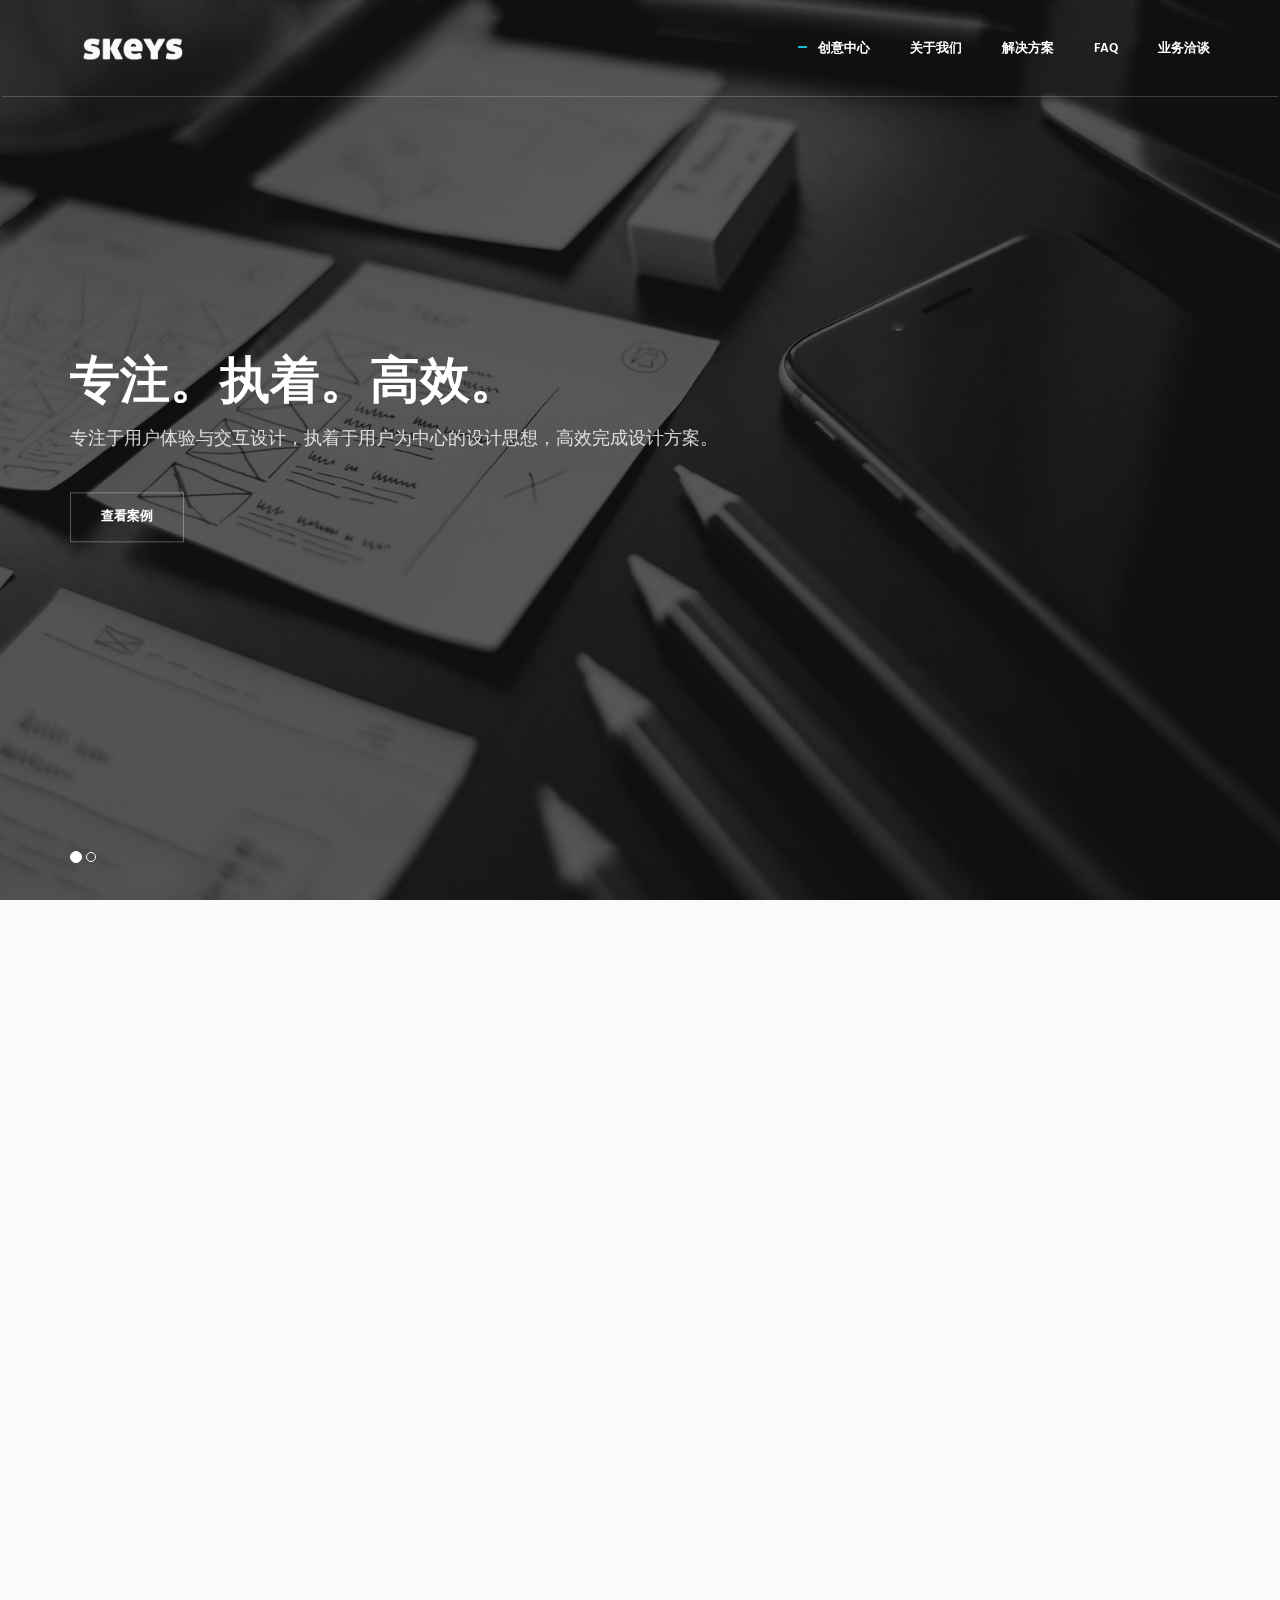
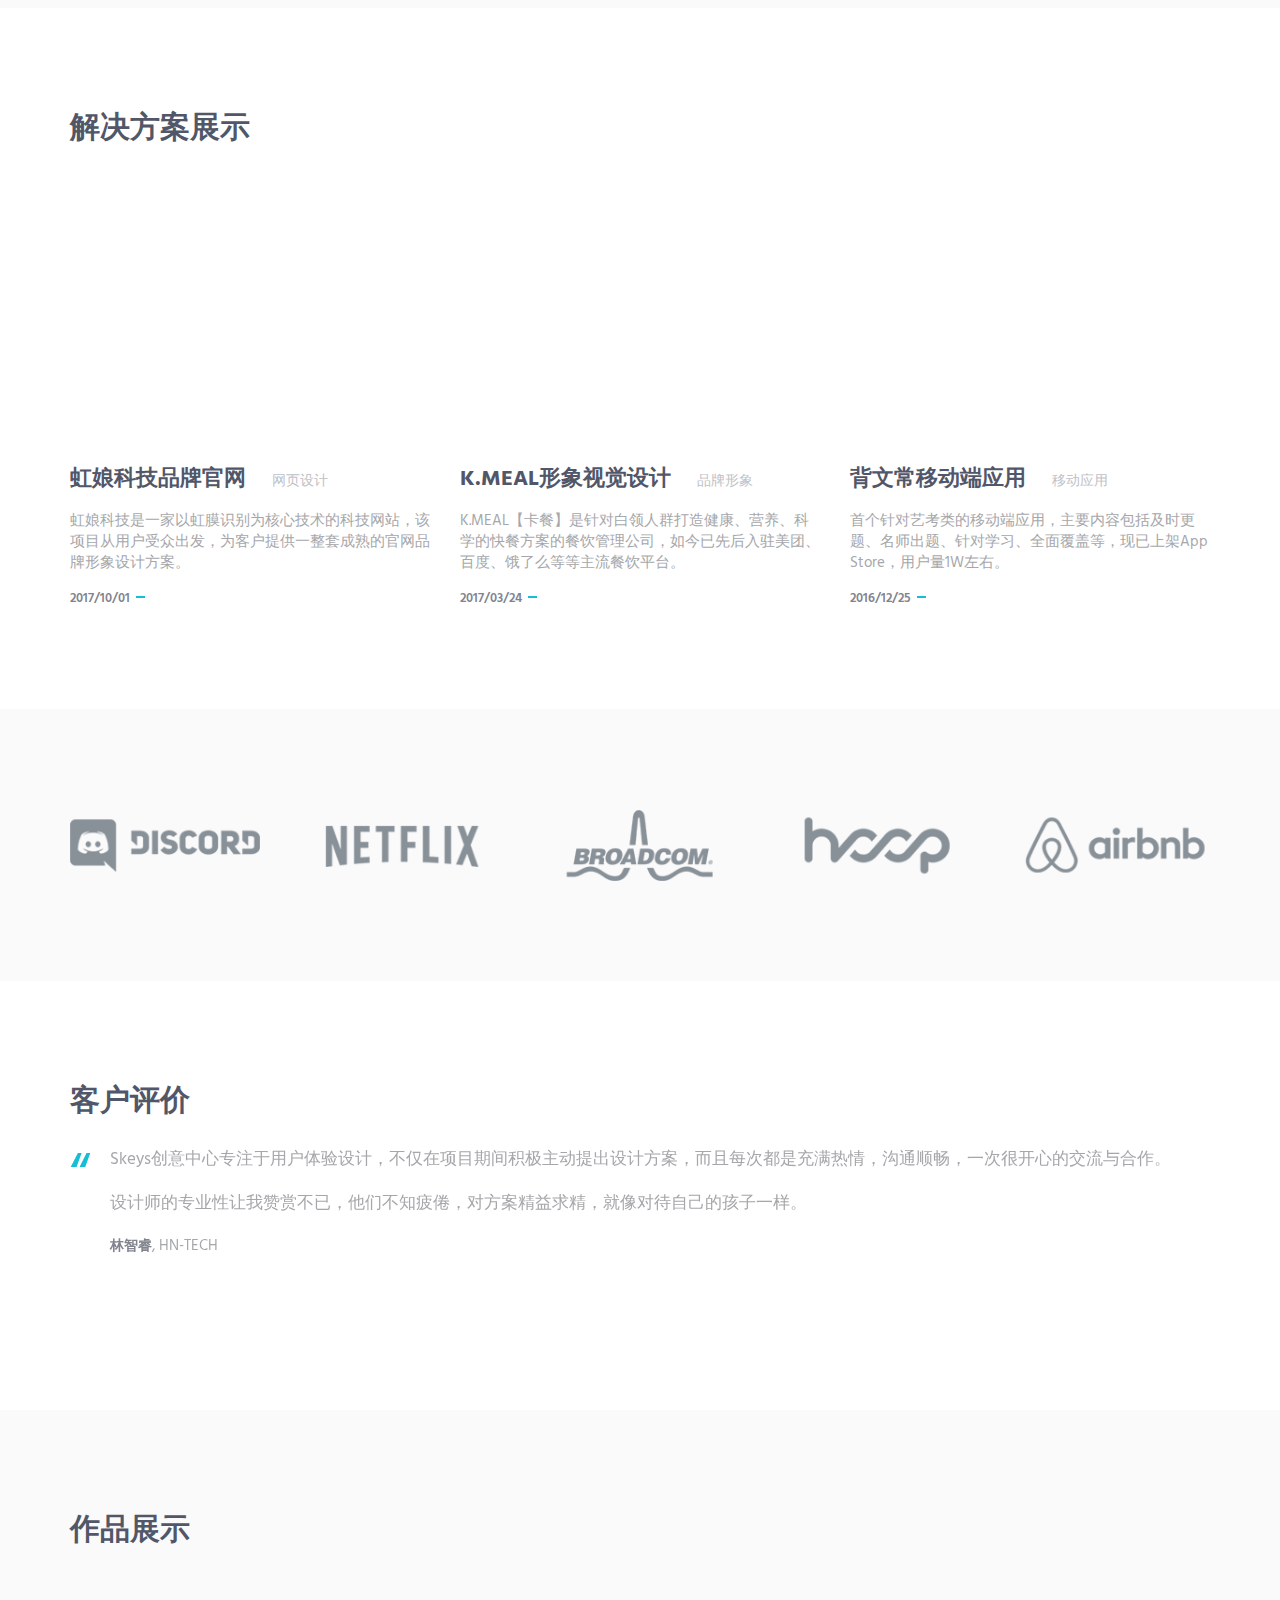
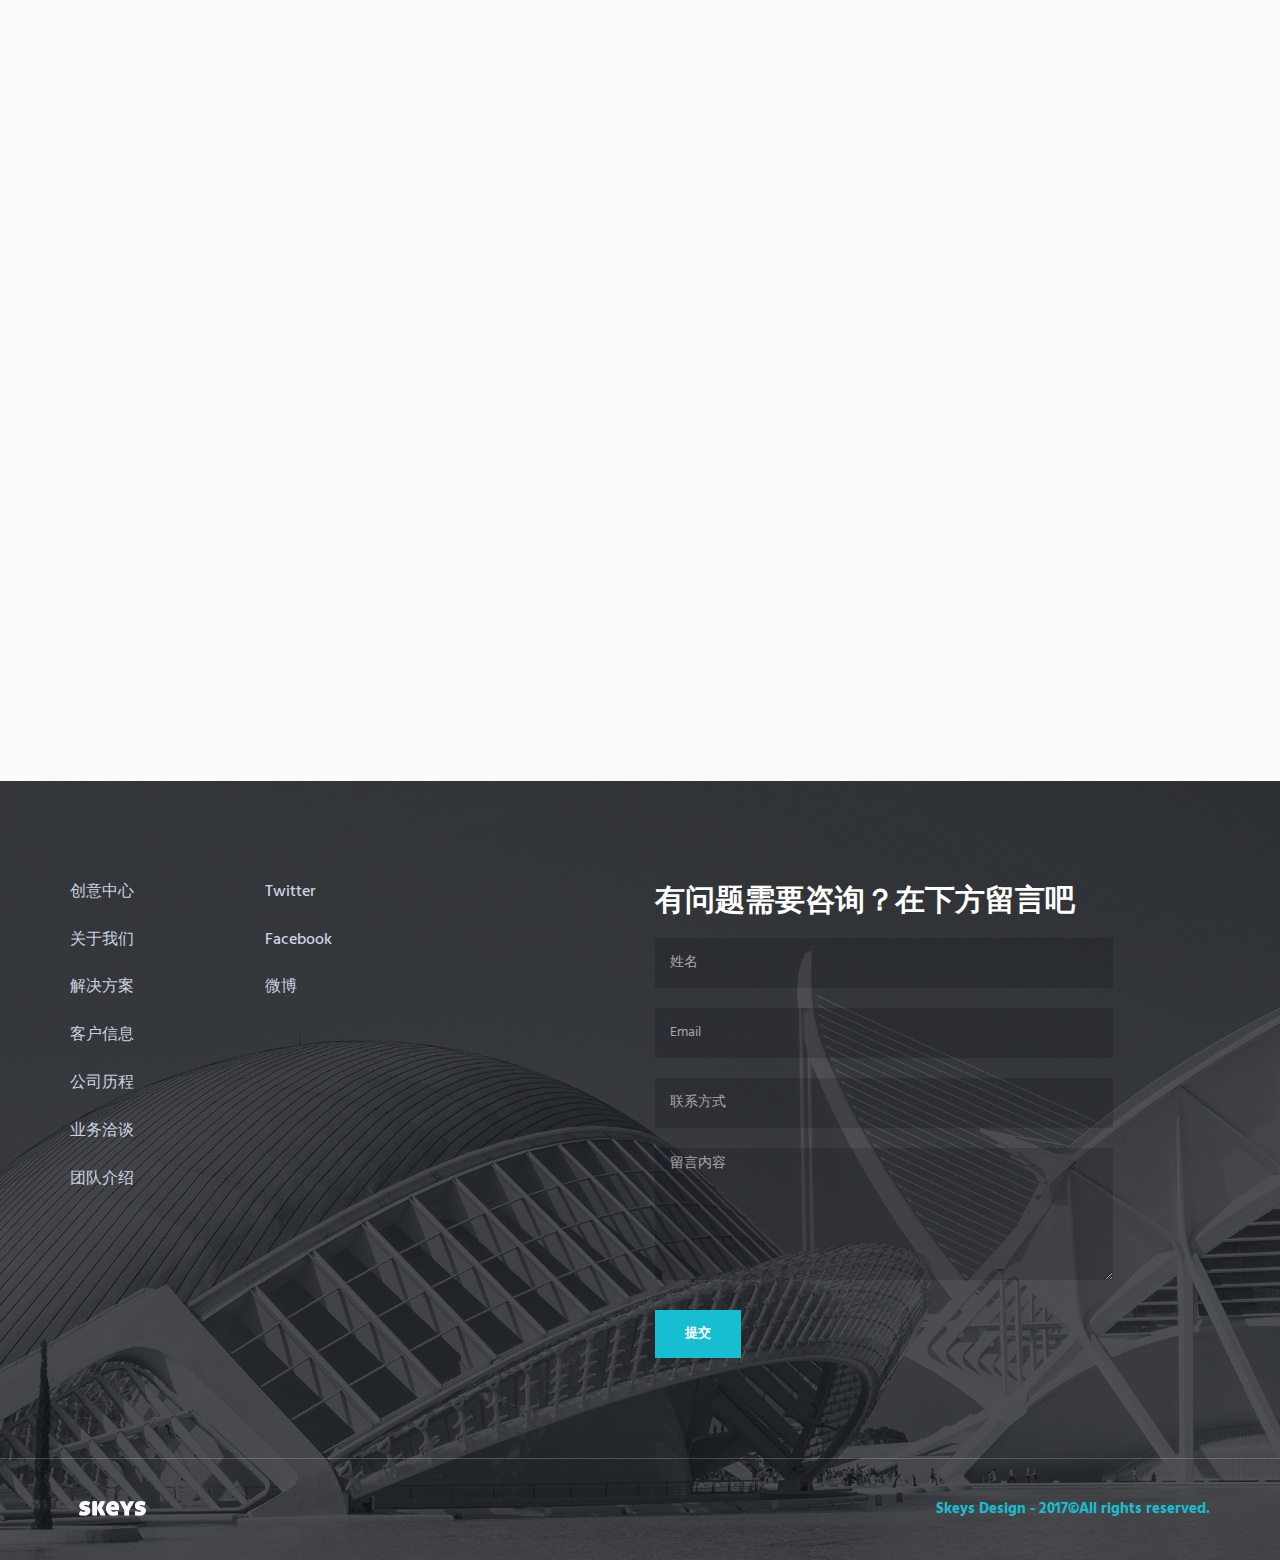
<file: index.html>
<!DOCTYPE html>

<html lang="ch" class="no-js">
    <!-- BEGIN HEAD -->
    <head>
        <meta charset="utf-8"/>
        <title>Skeys Design - UI & UX 设计中心</title>
        <meta http-equiv="X-UA-Compatible" content="IE=edge">
        <meta content="width=device-width, initial-scale=1" name="viewport"/>

        <!-- GLOBAL MANDATORY STYLES -->
        <link href="http://fonts.googleapis.com/css?family=Hind:300,400,500,600,700" rel="stylesheet" type="text/css">
        <link href="vendor/simple-line-icons/simple-line-icons.min.css" rel="stylesheet" type="text/css"/>
        <link href="vendor/bootstrap/css/bootstrap.min.css" rel="stylesheet" type="text/css"/>

        <!-- PAGE LEVEL PLUGIN STYLES -->
        <link href="css/animate.css" rel="stylesheet">
        <link href="vendor/swiper/css/swiper.min.css" rel="stylesheet" type="text/css"/>

        <!-- THEME STYLES -->
        <link href="css/layout.css" rel="stylesheet" type="text/css"/>

        <!-- Favicon -->
        <link rel="shortcut icon" href="img/favicon.png">
        <link rel="apple-touch-icon" href="img/apple-touch-icon.png">
        <link rel="apple-touch-icon" sizes="72x72" href="img/apple-touch-icon-72x72.png">
        <link rel="apple-touch-icon" sizes="114x114" href="img/apple-touch-icon-114x114.png">
    </head>
    <!-- END HEAD -->

    <!-- BODY -->
    <body>

        <!--========== HEADER ==========-->
        <header class="header navbar-fixed-top">
            <!-- Navbar -->
            <nav class="navbar" role="navigation">
                <div class="container">
                    <!-- Brand and toggle get grouped for better mobile display -->
                    <div class="menu-container">
                        <button type="button" class="navbar-toggle" data-toggle="collapse" data-target=".nav-collapse">
                            <span class="sr-only">Toggle navigation</span>
                            <span class="toggle-icon"></span>
                        </button>

                        <!-- Logo -->
                        <div class="logo">
                            <a class="logo-wrap" href="index.html">

                                <img class="logo-img logo-img-main" src="img/logo.png" alt="Skeys Logo">
                                <img class="logo-img logo-img-active" src="img/logo-dark.png" alt="Skeys Logo">
                            </a>
                        </div>
                        <!-- End Logo -->
                    </div>

                    <!-- Collect the nav links, forms, and other content for toggling -->
                    <div class="collapse navbar-collapse nav-collapse">
                        <div class="menu-container">
                            <ul class="navbar-nav navbar-nav-right">
                                <li class="nav-item"><a class="nav-item-child nav-item-hover active" href="index.html">创意中心</a></li>
                                <!-- <li class="nav-item"><a class="nav-item-child nav-item-hover" href="pricing.html">Pricing</a></li> -->
                                <li class="nav-item"><a class="nav-item-child nav-item-hover" href="about.html">关于我们</a></li>
                                <li class="nav-item"><a class="nav-item-child nav-item-hover" href="products.html">解决方案</a></li>
                                <li class="nav-item"><a class="nav-item-child nav-item-hover" href="faq.html">FAQ</a></li>
                                <li class="nav-item"><a class="nav-item-child nav-item-hover" href="contact.html">业务洽谈</a></li>
                            </ul>
                        </div>
                    </div>
                    <!-- End Navbar Collapse -->
                </div>
            </nav>
            <!-- Navbar -->
        </header>
        <!--========== END HEADER ==========-->

        <!--========== SLIDER ==========-->
        <div id="carousel-example-generic" class="carousel slide" data-ride="carousel">
            <div class="container">
                <!-- Indicators -->
                <ol class="carousel-indicators">
                    <li data-target="#carousel-example-generic" data-slide-to="0" class="active"></li>
                    <li data-target="#carousel-example-generic" data-slide-to="1"></li>
                </ol>
            </div>

            <!-- Wrapper for slides -->
            <div class="carousel-inner" role="listbox">
                <div class="item active">
                    <img class="img-responsive" src="img/1920x1080/banner-1.jpg" alt="Slider Image">
                    <div class="container">
                        <div class="carousel-centered">
                            <div class="margin-b-40">
                                <h1 class="carousel-title">专注。执着。高效。</h1>
                                <p class="carousel-subtitle">专注于用户体验与交互设计，执着于用户为中心的设计思想，高效完成设计方案。</p>
                            </div>
                            <a href="products.html" class="btn-theme btn-theme-sm btn-white-brd text-uppercase">查看案例</a>
                        </div>
                    </div>
                </div>
                <div class="item">
                    <img class="img-responsive" src="img/1920x1080/banner-2.jpg" alt="Slider Image">
                    <div class="container">
                        <div class="carousel-centered">
                            <div class="margin-b-40">
                                <h1 class="carousel-title">进取。创新。探索。</h1>
                                <p class="carousel-subtitle">不断进取，不断创新，不断探索，让设计思维变为一种习惯。</p>
                            </div>
                            <a href="#" class="btn-theme btn-theme-sm btn-white-brd text-uppercase">关于设计思维</a>
                        </div>
                    </div>
                </div>
            </div>
        </div>
        <!--========== SLIDER ==========-->

        <!--========== PAGE LAYOUT ==========-->
        <!-- Service -->
        <div class="bg-color-sky-light" data-auto-height="true">
            <div class="content-lg container">
                <div class="row row-space-1 margin-b-2">
                    <div class="col-sm-4 sm-margin-b-2">
                        <div class="wow fadeInLeft" data-wow-duration=".3" data-wow-delay=".3s">
                            <div class="service" data-height="height">
                                <div class="service-element">
                                    <i class="service-icon icon-mouse"></i>
                                </div>
                                <div class="service-info">
                                    <h3>网页设计解决方案</h3>
                                    <p class="margin-b-5">为企业门户、品牌官网、产品介绍、专题网站等提供设计解决方案</p>
                                </div>
                                <!--<a href="#" class="content-wrapper-link"></a>-->
                            </div>
                        </div>
                    </div>
                    <div class="col-sm-4 sm-margin-b-2">
                        <div class="wow fadeInLeft" data-wow-duration=".3" data-wow-delay=".2s">
                            <div class="service" data-height="height">
                                <div class="service-element">
                                    <i class="service-icon  icon-screen-smartphone"></i>
                                </div>
                                <div class="service-info">
                                    <h3>移动端设计解决方案</h3>
                                    <p class="margin-b-5">为 iOS/Android 提供具有良好用户体验的设计解决方案。</p>
                                </div>
                                <!--<a href="#" class="content-wrapper-link"></a>-->
                            </div>
                        </div>
                    </div>
                    <div class="col-sm-4">
                        <div class="wow fadeInLeft" data-wow-duration=".3" data-wow-delay=".1s">
                            <div class="service" data-height="height">
                                <div class="service-element">
                                    <i class="service-icon icon-cup"></i>
                                </div>
                                <div class="service-info">
                                    <h3>用户体验优化</h3>
                                    <p class="margin-b-5">从用户角度出发，对当前方案进行用户体验角度优化，使得产品更易用。</p>
                                </div>
                                <!--<a href="#" class="content-wrapper-link"></a>-->
                            </div>
                        </div>
                    </div>
                </div>
                <!--// end row -->

                <div class="row row-space-1">
                    <div class="col-sm-4 sm-margin-b-2">
                        <div class="wow fadeInLeft" data-wow-duration=".3" data-wow-delay=".4s">
                            <div class="service" data-height="height">
                                <div class="service-element">
                                    <i class="service-icon icon-users"></i>
                                </div>
                                <div class="service-info">
                                    <h3>用户分析与研究</h3>
                                    <p class="margin-b-5">针对产品需求特点，对用户群体进行调研，绘制用户画像，研究用户行为。</p>
                                </div>
                                <!--<a href="#" class="content-wrapper-link"></a>-->
                            </div>
                        </div>
                    </div>
                    <div class="col-sm-4 sm-margin-b-2">
                        <div class="wow fadeInLeft" data-wow-duration=".3" data-wow-delay=".5s">
                            <div class="service" data-height="height">
                                <div class="service-element">
                                    <i class="service-icon icon-speedometer"></i>
                                </div>
                                <div class="service-info">
                                    <h3>高效开发与实现</h3>
                                    <p class="margin-b-5">对设计方案进行评审与评估，并高效转化为开发实现方案。</p>
                                </div>
                                <!--<a href="#" class="content-wrapper-link"></a>-->
                            </div>
                        </div>
                    </div>
                    <div class="col-sm-4">
                        <div class="wow fadeInLeft" data-wow-duration=".3" data-wow-delay=".6s">
                            <div class="service" data-height="height">
                                <div class="service-element">
                                    <i class="service-icon icon-badge"></i>
                                </div>
                                <div class="service-info">
                                    <h3>品牌形象设计方案</h3>
                                    <p class="margin-b-5">产品形象包装、形象设计，产品VIS视觉系统方案设计与解决方案。</p>
                                </div>
                                <!--<a href="#" class="content-wrapper-link"></a>-->
                            </div>
                        </div>
                    </div>
                </div>
                <!--// end row -->
            </div>
        </div>
        <!-- End Service -->

        <!-- Latest Products -->
        <div class="content-lg container">
            <div class="row margin-b-40">
                <div class="col-sm-6">
                    <h2>解决方案展示</h2>
                    <!--<p>Lorem ipsum dolor sit amet consectetur adipiscing elit sed tempor incididunt ut laboret dolore magna aliqua enim minim veniam exercitation</p>-->
                </div>
            </div>
            <!--// end row -->

            <div class="row">
                <!-- Latest Products -->
                <div class="col-sm-4 sm-margin-b-50">
                    <div class="margin-b-20">
                        <div class="wow zoomIn" data-wow-duration=".3" data-wow-delay=".1s">
                            <img class="img-responsive" src="img/970x647/01.jpg" alt="Latest Products Image">
                        </div>
                    </div>
                    <h4><a href="#">虹娘科技品牌官网</a> <span class="text-uppercase margin-l-20">网页设计</span></h4>
                    <p>虹娘科技是一家以虹膜识别为核心技术的科技网站，该项目从用户受众出发，为客户提供一整套成熟的官网品牌形象设计方案。</p>
                    <a class="link">2017/10/01</a>
                </div>
                <!-- End Latest Products -->

                <!-- Latest Products -->
                <div class="col-sm-4 sm-margin-b-50">
                    <div class="margin-b-20">
                        <div class="wow zoomIn" data-wow-duration=".3" data-wow-delay=".1s">
                            <img class="img-responsive" src="img/970x647/02.jpg" alt="Latest Products Image">
                        </div>
                    </div>
                    <h4><a href="#">K.MEAL形象视觉设计</a> <span class="text-uppercase margin-l-20">品牌形象</span></h4>
                    <p>K.MEAL【卡餐】是针对白领人群打造健康、营养、科学的快餐方案的餐饮管理公司，如今已先后入驻美团、百度、饿了么等等主流餐饮平台。</p>
                    <a class="link">2017/03/24</a>
                </div>
                <!-- End Latest Products -->

                <!-- Latest Products -->
                <div class="col-sm-4 sm-margin-b-50">
                    <div class="margin-b-20">
                        <div class="wow zoomIn" data-wow-duration=".3" data-wow-delay=".1s">
                            <img class="img-responsive" src="img/970x647/03.jpg" alt="Latest Products Image">
                        </div>
                    </div>
                    <h4><a href="#">背文常移动端应用</a> <span class="text-uppercase margin-l-20">移动应用</span></h4>
                    <p>首个针对艺考类的移动端应用，主要内容包括及时更题、名师出题、针对学习、全面覆盖等，现已上架App Store，用户量1W左右。</p>
                    <a class="link">2016/12/25</a>
                </div>
                <!-- End Latest Products -->
            </div>
            <!--// end row -->
        </div>
        <!-- Clients -->
        <div class="bg-color-sky-light">
            <div class="content-lg container">
                <!-- Swiper Clients -->
                <div class="swiper-slider swiper-clients">
                    <!-- Swiper Wrapper -->
                    <div class="swiper-wrapper">
                        <div class="swiper-slide">
                            <img class="swiper-clients-img" src="img/clients/01.png" alt="Clients Logo">
                        </div>
                        <div class="swiper-slide">
                            <img class="swiper-clients-img" src="img/clients/02.png" alt="Clients Logo">
                        </div>
                        <div class="swiper-slide">
                            <img class="swiper-clients-img" src="img/clients/03.png" alt="Clients Logo">
                        </div>
                        <div class="swiper-slide">
                            <img class="swiper-clients-img" src="img/clients/04.png" alt="Clients Logo">
                        </div>
                        <div class="swiper-slide">
                            <img class="swiper-clients-img" src="img/clients/05.png" alt="Clients Logo">
                        </div>
                        <div class="swiper-slide">
                            <img class="swiper-clients-img" src="img/clients/06.png" alt="Clients Logo">
                        </div>
                    </div>
                    <!-- End Swiper Wrapper -->
                </div>
                <!-- End Swiper Clients -->
            </div>
        </div>
        <!-- End Clients -->

        <!-- Testimonials -->
        <div class="content-lg container">
            <div class="row">
                <div class="col-sm-12">
                    <h2>客户评价</h2>

                    <!-- Swiper Testimonials -->
                    <div class="swiper-slider swiper-testimonials">
                        <!-- Swiper Wrapper -->
                        <div class="swiper-wrapper">
                            <div class="swiper-slide">
                                <blockquote class="blockquote">
                                    <div class="margin-b-20">
                                        Skeys创意中心专注于用户体验设计，不仅在项目期间积极主动提出设计方案，而且每次都是充满热情，沟通顺畅，一次很开心的交流与合作。
                                    </div>
                                    <div class="margin-b-20">
                                        设计师的专业性让我赞赏不已，他们不知疲倦，对方案精益求精，就像对待自己的孩子一样。
                                    </div>
                                    <p><span class="fweight-700 color-link">林智睿</span>, HN-TECH</p>
                                </blockquote>
                            </div>
                            <div class="swiper-slide">
                                <blockquote class="blockquote">
                                    <div class="margin-b-20">
                                        一个设计工作室对待项目的认真态度是我们市场部人员有目共睹的，合作期间我们一起交流研讨了很多次方案。对方案的意见都是一针见血，大大提高了工作的效率。
                                    </div>
                                    <div class="margin-b-20">
                                        希望能再次与他们合作，我也会把他们推荐给朋友的。
                                    </div>
                                    <p><span class="fweight-700 color-link">Alex Clarson</span>, Nokia China</p>
                                </blockquote>
                            </div>
                        </div>
                        <!-- End Swiper Wrapper -->

                        <!-- Pagination -->
                        <div class="swiper-testimonials-pagination"></div>
                    </div>
                    <!-- End Swiper Testimonials -->
                </div>
            </div>
            <!--// end row -->
        </div>
        <!-- End Testimonials -->

        <!--&lt;!&ndash; Pricing &ndash;&gt;-->
        <!--<div class="bg-color-sky-light">-->
            <!--<div class="content-lg container">-->
                <!--<div class="row row-space-1">-->
                    <!--<div class="col-sm-4 sm-margin-b-2">-->
                        <!--&lt;!&ndash; Pricing &ndash;&gt;-->
                        <!--<div class="pricing">-->
                            <!--<div class="margin-b-30">-->
                                <!--<i class="pricing-icon icon-chemistry"></i>-->
                                <!--<h3>Starter Kit <span> - $</span> 49</h3>-->
                                <!--<p>Lorem ipsum dolor amet consectetur ut consequat siad esqudiat dolor</p>-->
                            <!--</div>-->
                            <!--<ul class="list-unstyled pricing-list margin-b-50">-->
                                <!--<li class="pricing-list-item">Basic Features</li>-->
                                <!--<li class="pricing-list-item">Up to 5 products</li>-->
                                <!--<li class="pricing-list-item">50 Users Panels</li>-->
                            <!--</ul>-->
                            <!--<a href="pricing.html" class="btn-theme btn-theme-sm btn-default-bg text-uppercase">Choose</a>-->
                        <!--</div>-->
                        <!--&lt;!&ndash; End Pricing &ndash;&gt;-->
                    <!--</div>-->
                    <!--<div class="col-sm-4 sm-margin-b-2">-->
                        <!--&lt;!&ndash; Pricing &ndash;&gt;-->
                        <!--<div class="pricing pricing-active">-->
                            <!--<div class="margin-b-30">-->
                                <!--<i class="pricing-icon icon-badge"></i>-->
                                <!--<h3>Professional <span> - $</span> 149</h3>-->
                                <!--<p>Lorem ipsum dolor amet consectetur ut consequat siad esqudiat dolor</p>-->
                            <!--</div>-->
                            <!--<ul class="list-unstyled pricing-list margin-b-50">-->
                                <!--<li class="pricing-list-item">Basic Features</li>-->
                                <!--<li class="pricing-list-item">Up to 100 products</li>-->
                                <!--<li class="pricing-list-item">100 Users Panels</li>-->
                            <!--</ul>-->
                            <!--<a href="pricing.html" class="btn-theme btn-theme-sm btn-default-bg text-uppercase">Choose</a>-->
                        <!--</div>-->
                        <!--&lt;!&ndash; End Pricing &ndash;&gt;-->
                    <!--</div>-->
                    <!--<div class="col-sm-4">-->
                        <!--&lt;!&ndash; Pricing &ndash;&gt;-->
                        <!--<div class="pricing">-->
                            <!--<div class="margin-b-30">-->
                                <!--<i class="pricing-icon icon-shield"></i>-->
                                <!--<h3>Advanced <span> - $</span> 249</h3>-->
                                <!--<p>Lorem ipsum dolor amet consectetur ut consequat siad esqudiat dolor</p>-->
                            <!--</div>-->
                            <!--<ul class="list-unstyled pricing-list margin-b-50">-->
                                <!--<li class="pricing-list-item">Extended Features</li>-->
                                <!--<li class="pricing-list-item">Unlimited products</li>-->
                                <!--<li class="pricing-list-item">Unlimited Users Panels</li>-->
                            <!--</ul>-->
                            <!--<a href="pricing.html" class="btn-theme btn-theme-sm btn-default-bg text-uppercase">Choose</a>-->
                        <!--</div>-->
                        <!--&lt;!&ndash; End Pricing &ndash;&gt;-->
                    <!--</div>-->
                <!--</div>-->
                <!--&lt;!&ndash;// end row &ndash;&gt;-->
            <!--</div>-->
        <!--</div>-->
        <!--&lt;!&ndash; End Pricing &ndash;&gt;-->

        <!-- Promo Section
        <div class="promo-section overflow-h">
            <div class="container">
                <div class="clearfix">
                    <div class="ver-center">
                        <div class="ver-center-aligned">
                            <div class="promo-section-col">
                                <h2>Our Clients</h2>
                                <p>Lorem ipsum dolor sit amet consectetur adipiscing elit sed tempor incididunt ut laboret dolore magna aliqua enim minim veniam exercitation ipsum dolor sit amet consectetur adipiscing elit sed tempor incididunt ut laboret dolore magna aliqua enim minim veniam exercitation</p>
                                <p>Ipsum dolor sit amet consectetur adipiscing elit sed tempor incididut ut sead laboret dolore magna aliqua enim minim veniam exercitation ipsum dolor sit amet consectetur adipiscing</p>
                            </div>
                        </div>
                    </div>
                </div>
            </div>
            <div class="promo-section-img-right">
                <img class="img-responsive" src="img/970x970/01.jpg" alt="Content Image">
            </div>
        </div>
         End Promo Section -->

        <!-- Work -->
        <div class="bg-color-sky-light overflow-h">
            <div class="content-lg container">
                <div class="row margin-b-40">
                    <div class="col-sm-6">
                        <h2>作品展示</h2>
                        <!-- <p>Lorem ipsum dolor sit amet consectetur adipiscing elit sed tempor incididunt ut laboret dolore magna aliqua enim minim veniam exercitation</p> -->
                    </div>
                </div>
                <!--// end row -->

                <!-- Masonry Grid -->
                <div class="masonry-grid">
                    <div class="masonry-grid-sizer col-xs-6 col-sm-6 col-md-1"></div>
                    <div class="masonry-grid-item col-xs-12 col-sm-6 col-md-8">
                        <!-- Work -->
                        <div class="work wow fadeInUp" data-wow-duration=".3" data-wow-delay=".1s">
                            <div class="work-overlay">
                                <img class="full-width img-responsive" src="img/800x400/01.jpg" alt="Portfolio Image">
                            </div>
                            <div class="work-content">
                                <h3 class="color-white margin-b-5">加州旅游官网设计</h3>
                                <p class="color-white margin-b-0">Designed by 老罗</p>
                            </div>
                            <!-- <a class="content-wrapper-link" href="#"></a> -->
                        </div>
                        <!-- End Work -->
                    </div>
                    <div class="masonry-grid-item col-xs-6 col-sm-6 col-md-4">
                        <!-- Work -->
                        <div class="work wow fadeInUp" data-wow-duration=".3" data-wow-delay=".2s">
                            <div class="work-overlay">
                                <img class="full-width img-responsive" src="img/397x400/01.jpg" alt="Portfolio Image">
                            </div>
                            <div class="work-content">
                                <h3 class="color-white margin-b-5">不二餐厅VI设计</h3>
                                <p class="color-white margin-b-0">Designed by Anial</p>
                            </div>
                            <!-- <a class="content-wrapper-link" href="#"></a> -->
                        </div>
                        <!-- End Work -->
                    </div>
                    <div class="masonry-grid-item col-xs-6 col-sm-6 col-md-4">
                        <!-- Work -->
                        <div class="work wow fadeInUp" data-wow-duration=".3" data-wow-delay=".3s">
                            <div class="work-overlay">
                                <img class="full-width img-responsive" src="img/397x300/01.jpg" alt="Portfolio Image">
                            </div>
                            <div class="work-content">
                                <h3 class="color-white margin-b-5">Clean Design</h3>
                                <p class="color-white margin-b-0">Lorem ipsum dolor sit amet consectetur adipiscing</p>
                            </div>
                            <a class="content-wrapper-link" href="#"></a>
                        </div>
                        <!-- End Work -->
                    </div>
                    <div class="masonry-grid-item col-xs-6 col-sm-6 col-md-4">
                        <!-- Work -->
                        <div class="work wow fadeInUp" data-wow-duration=".3" data-wow-delay=".4s">
                            <div class="work-overlay">
                                <img class="full-width img-responsive" src="img/397x300/02.jpg" alt="Portfolio Image">
                            </div>
                            <div class="work-content">
                                <h3 class="color-white margin-b-5">Clean Design</h3>
                                <p class="color-white margin-b-0">Lorem ipsum dolor sit amet consectetur adipiscing</p>
                            </div>
                            <a class="content-wrapper-link" href="#"></a>
                        </div>
                        <!-- End Work -->
                    </div>
                    <div class="masonry-grid-item col-xs-6 col-sm-6 col-md-4">
                        <!-- Work -->
                        <div class="work wow fadeInUp" data-wow-duration=".3" data-wow-delay=".5s">
                            <div class="work-overlay">
                                <img class="full-width img-responsive" src="img/397x300/03.jpg" alt="Portfolio Image">
                            </div>
                            <div class="work-content">
                                <h3 class="color-white margin-b-5">Clean Design</h3>
                                <p class="color-white margin-b-0">Lorem ipsum dolor sit amet consectetur adipiscing</p>
                            </div>
                            <a class="content-wrapper-link" href="#"></a>
                        </div>
                        <!-- End Work -->
                    </div>
                </div>
                <!-- End Masonry Grid -->
            </div>
        </div>
        <!-- End Work -->
        <!--========== END PAGE LAYOUT ==========-->

        <!--========== FOOTER ==========-->
        <footer class="footer">
            <!-- Links -->
            <div class="footer-seperator">
                <div class="content-lg container">
                    <div class="row">
                        <div class="col-sm-2 sm-margin-b-50">
                            <!-- List -->
                            <ul class="list-unstyled footer-list">
                                <li class="footer-list-item"><a class="footer-list-link" href="#">创意中心</a></li>
                                <li class="footer-list-item"><a class="footer-list-link" href="#">关于我们</a></li>
                                <li class="footer-list-item"><a class="footer-list-link" href="#">解决方案</a></li>
                                <!--<li class="footer-list-item"><a class="footer-list-link" href="#">Pricing</a></li>-->
                                <li class="footer-list-item"><a class="footer-list-link" href="#">客户信息</a></li>
                                <li class="footer-list-item"><a class="footer-list-link" href="#">公司历程</a></li>
                                <li class="footer-list-item"><a class="footer-list-link" href="#">业务洽谈</a></li>
                                <li class="footer-list-item"><a class="footer-list-link" href="#">团队介绍</a></li>
                            </ul>
                            <!-- End List -->
                        </div>
                        <div class="col-sm-4 sm-margin-b-30">
                            <!-- List -->
                            <ul class="list-unstyled footer-list">
                                <li class="footer-list-item"><a class="footer-list-link" href="#">Twitter</a></li>
                                <li class="footer-list-item"><a class="footer-list-link" href="#">Facebook</a></li>
                                <li class="footer-list-item"><a class="footer-list-link" href="#">微博</a></li>
                                <!--<li class="footer-list-item"><a class="footer-list-link" href="#">YouTube</a></li>-->
                            </ul>
                            <!-- End List -->
                        </div>
                        <div class="col-sm-5 sm-margin-b-30">
                            <h2 class="color-white">有问题需要咨询？在下方留言吧</h2>
                            <input type="text" class="form-control footer-input margin-b-20" placeholder="姓名" required>
                            <input type="email" class="form-control footer-input margin-b-20" placeholder="Email" required>
                            <input type="text" class="form-control footer-input margin-b-20" placeholder="联系方式" required>
                            <textarea class="form-control footer-input margin-b-30" rows="6" placeholder="留言内容" required></textarea>
                            <button type="submit" class="btn-theme btn-theme-sm btn-base-bg text-uppercase">提交</button>
                        </div>
                    </div>
                    <!--// end row -->
                </div>
            </div>
            <!-- End Links -->

            <!-- Copyright -->
            <div class="content container">
                <div class="row">
                    <div class="col-xs-6">
                        <img class="footer-logo" src="img/logo.png" alt="Skeys Logo">
                    </div>
                    <div class="col-xs-6 text-right">
                        <p class="margin-b-0"><a class="color-base fweight-700" href="#preview/asentus/">Skeys Design - 2017©All rights reserved.</p>
                    </div>
                </div>
                <!--// end row -->
            </div>
            <!-- End Copyright -->
        </footer>
        <!--========== END FOOTER ==========-->

        <!-- Back To Top -->
        <a href="javascript:void(0);" class="js-back-to-top back-to-top"><i class="service-icon icon-arrow-up"></i> </a>

        <!-- JAVASCRIPTS(Load javascripts at bottom, this will reduce page load time) -->
        <!-- CORE PLUGINS -->
        <script src="vendor/jquery.min.js" type="text/javascript"></script>
        <script src="vendor/jquery-migrate.min.js" type="text/javascript"></script>
        <script src="vendor/bootstrap/js/bootstrap.min.js" type="text/javascript"></script>

        <!-- PAGE LEVEL PLUGINS -->
        <script src="vendor/jquery.easing.js" type="text/javascript"></script>
        <script src="vendor/jquery.back-to-top.js" type="text/javascript"></script>
        <script src="vendor/jquery.smooth-scroll.js" type="text/javascript"></script>
        <script src="vendor/jquery.wow.min.js" type="text/javascript"></script>
        <script src="vendor/swiper/js/swiper.jquery.min.js" type="text/javascript"></script>
        <script src="vendor/masonry/jquery.masonry.pkgd.min.js" type="text/javascript"></script>
        <script src="vendor/masonry/imagesloaded.pkgd.min.js" type="text/javascript"></script>

        <!-- PAGE LEVEL SCRIPTS -->
        <script src="js/layout.min.js" type="text/javascript"></script>
        <script src="js/components/wow.min.js" type="text/javascript"></script>
        <script src="js/components/swiper.min.js" type="text/javascript"></script>
        <script src="js/components/masonry.min.js" type="text/javascript"></script>

    </body>
    <!-- END BODY -->
</html>
</file>
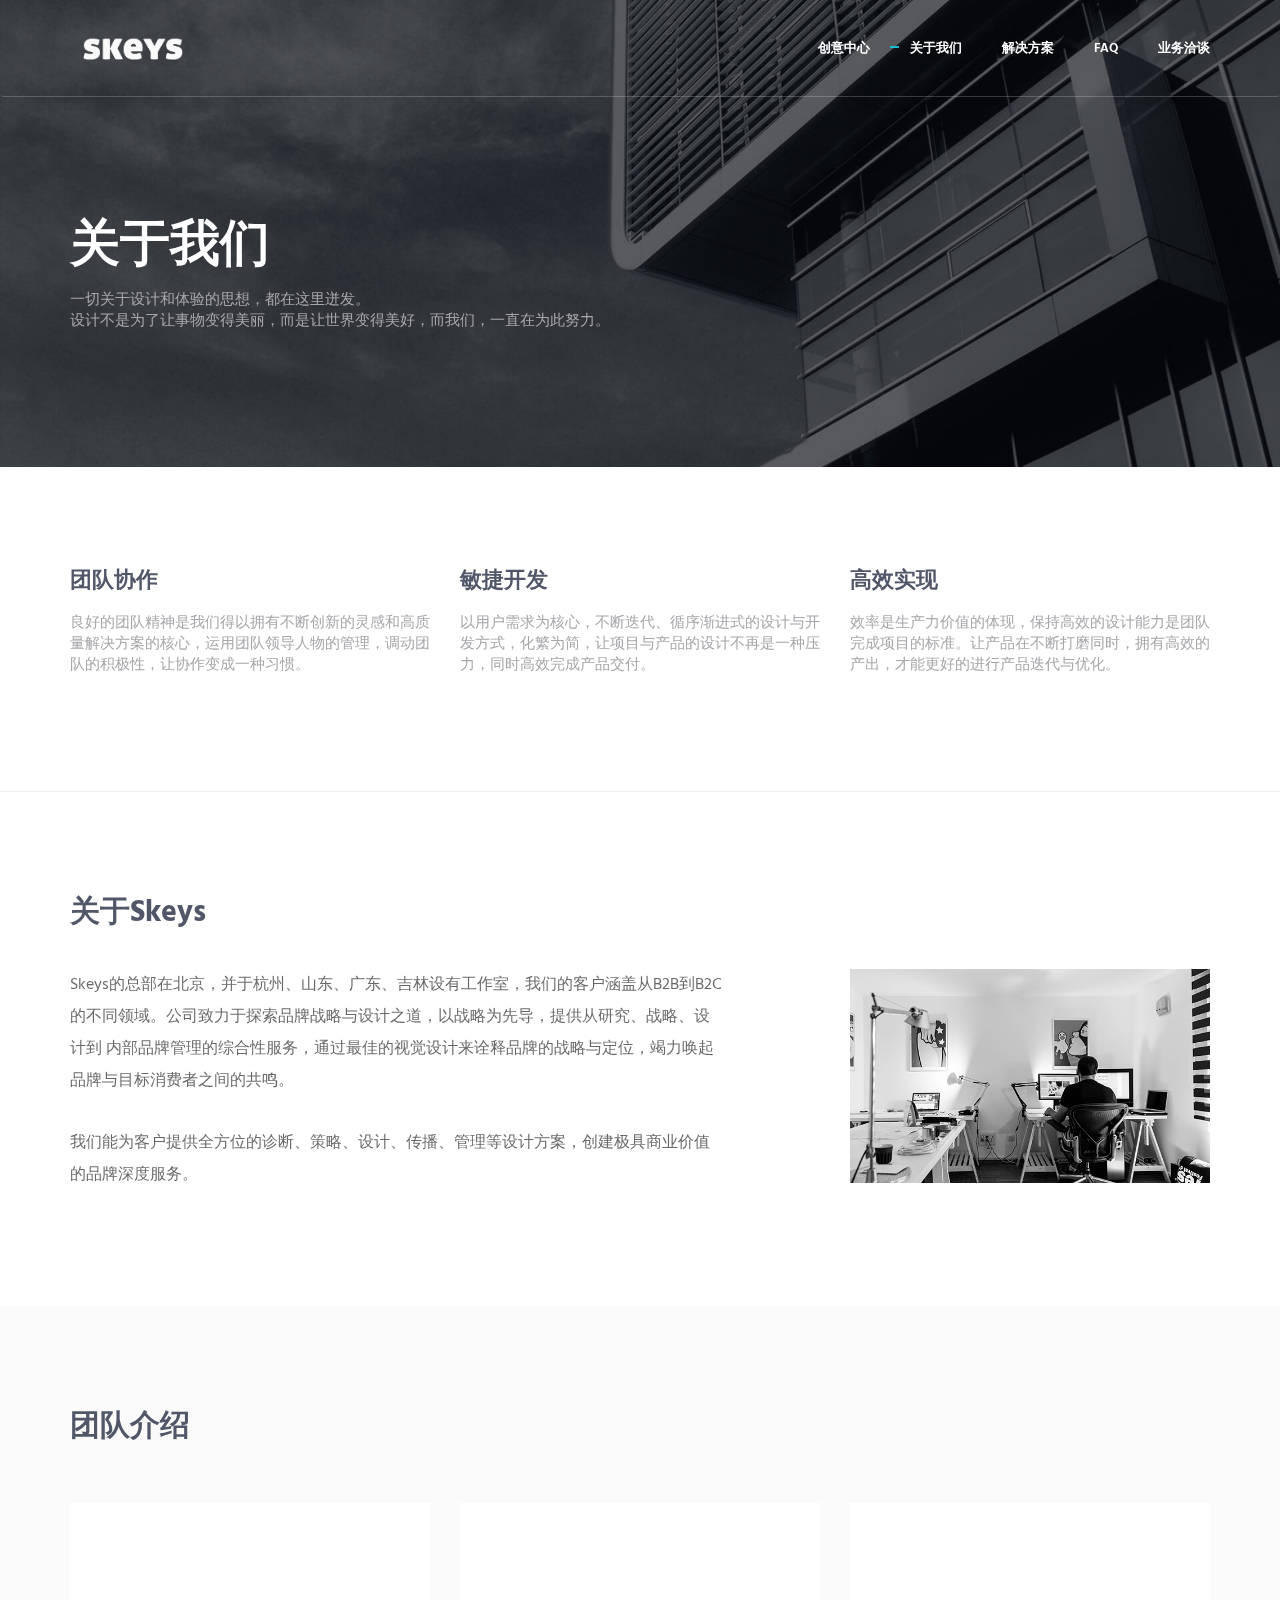
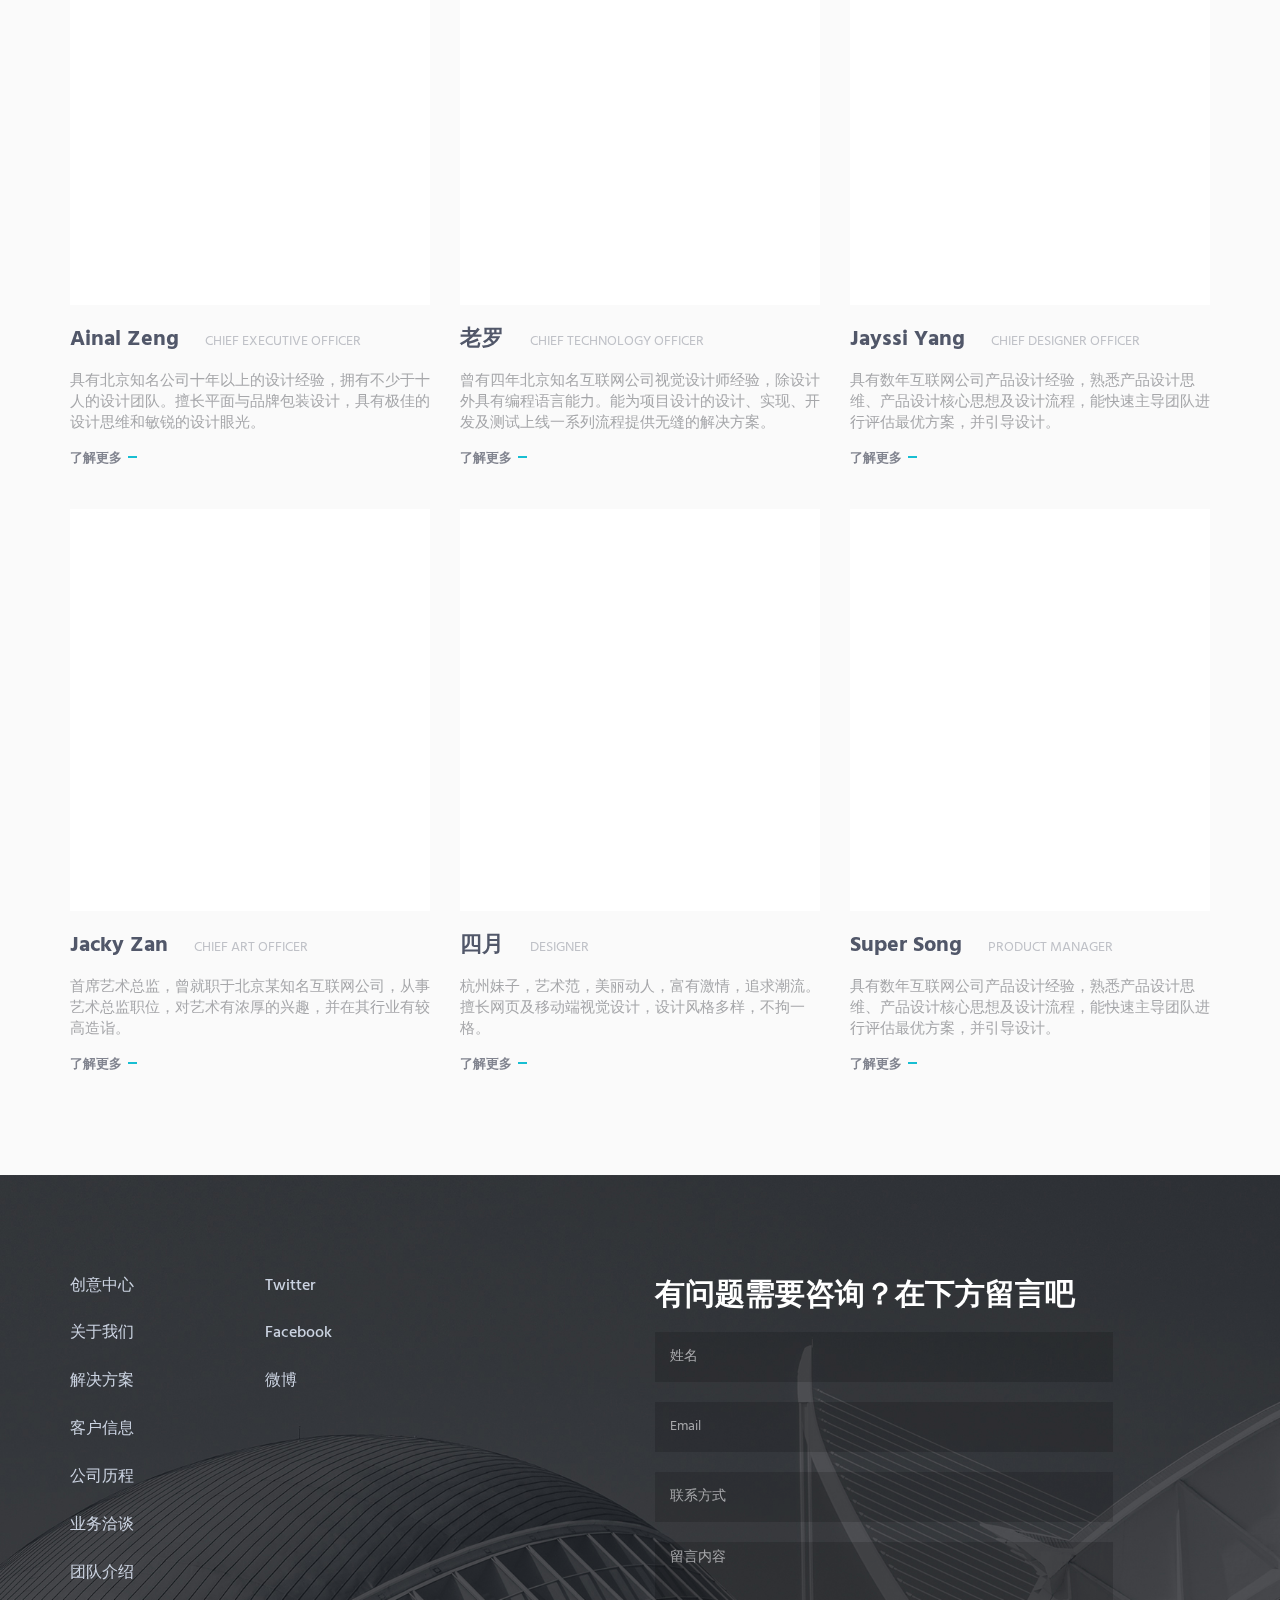
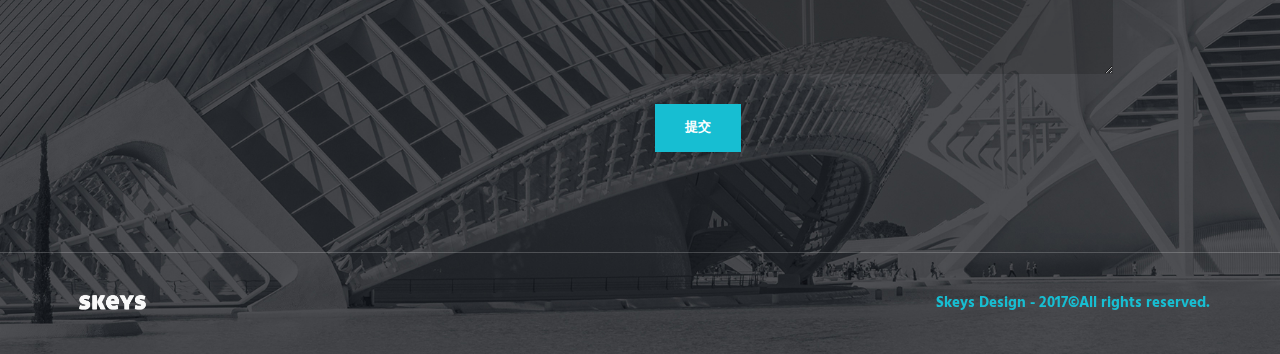
<file: about.html>
<!DOCTYPE html>

<html lang="ch" class="no-js">
    <!-- BEGIN HEAD -->
    <head>
        <meta charset="utf-8"/>
        <title>关于我们 - Skeys</title>
        <meta http-equiv="X-UA-Compatible" content="IE=edge">
        <meta content="width=device-width, initial-scale=1" name="viewport"/>
        <meta content="" name="description"/>
        <meta content="" name="author"/>

        <!-- GLOBAL MANDATORY STYLES -->
        <link href="http://fonts.googleapis.com/css?family=Hind:300,400,500,600,700" rel="stylesheet" type="text/css">
        <link href="vendor/simple-line-icons/simple-line-icons.min.css" rel="stylesheet" type="text/css"/>
        <link href="vendor/bootstrap/css/bootstrap.min.css" rel="stylesheet" type="text/css"/>

        <!-- PAGE LEVEL PLUGIN STYLES -->
        <link href="css/animate.css" rel="stylesheet">
        <link href="vendor/swiper/css/swiper.min.css" rel="stylesheet" type="text/css"/>

        <!-- THEME STYLES -->
        <link href="css/layout.css" rel="stylesheet" type="text/css"/>

        <!-- Favicon -->
        <link rel="shortcut icon" href="img/favicon.png">
        <link rel="apple-touch-icon" href="img/apple-touch-icon.png">
        <link rel="apple-touch-icon" sizes="72x72" href="img/apple-touch-icon-72x72.png">
        <link rel="apple-touch-icon" sizes="114x114" href="img/apple-touch-icon-114x114.png">
    </head>
    <!-- END HEAD -->

    <!-- BODY -->
    <body>

        <!--========== HEADER ==========-->
        <header class="header navbar-fixed-top">
            <!-- Navbar -->
            <nav class="navbar" role="navigation">
                <div class="container">
                    <!-- Brand and toggle get grouped for better mobile display -->
                    <div class="menu-container">
                        <button type="button" class="navbar-toggle" data-toggle="collapse" data-target=".nav-collapse">
                            <span class="sr-only">Toggle navigation</span>
                            <span class="toggle-icon"></span>
                        </button>

                        <!-- Logo -->
                        <div class="logo">
                            <a class="logo-wrap" href="index.html">
                                <img class="logo-img logo-img-main" src="img/logo.png" alt="Asentus Logo">
                                <img class="logo-img logo-img-active" src="img/logo-dark.png" alt="Asentus Logo">
                            </a>
                        </div>
                        <!-- End Logo -->
                    </div>

                    <!-- Collect the nav links, forms, and other content for toggling -->
                    <div class="collapse navbar-collapse nav-collapse">
                        <div class="menu-container">
                            <ul class="navbar-nav navbar-nav-right">
                                <li class="nav-item"><a class="nav-item-child nav-item-hover" href="index.html">创意中心</a></li>
                                <!-- <li class="nav-item"><a class="nav-item-child nav-item-hover" href="pricing.html">Pricing</a></li> -->
                                <li class="nav-item"><a class="nav-item-child nav-item-hover active" href="about.html">关于我们</a></li>
                                <li class="nav-item"><a class="nav-item-child nav-item-hover" href="products.html">解决方案</a></li>
                                <li class="nav-item"><a class="nav-item-child nav-item-hover" href=faq.html>FAQ</a></li>
                                <li class="nav-item"><a class="nav-item-child nav-item-hover" href="contact.html">业务洽谈</a></li>
                            </ul>
                        </div>
                    </div>
                    <!-- End Navbar Collapse -->
                </div>
            </nav>
            <!-- Navbar -->
        </header>
        <!--========== END HEADER ==========-->

        <!--========== PARALLAX ==========-->
        <div class="parallax-window" data-parallax="scroll" data-image-src="img/1920x1080/01.jpg">
            <div class="parallax-content container">
                <h1 class="carousel-title">关于我们</h1>
                <p>一切关于设计和体验的思想，都在这里迸发。 <br/> 设计不是为了让事物变得美丽，而是让世界变得美好，而我们，一直在为此努力。</p>
            </div>
        </div>
        <!--========== PARALLAX ==========-->

        <!--========== PAGE LAYOUT ==========-->
        <!-- Features -->
        <div class="section-seperator">
            <div class="content-lg container">
                <div class="row">
                    <div class="col-sm-4 sm-margin-b-50">
                        <div class="wow fadeInLeft" data-wow-duration=".3" data-wow-delay=".3s">
                            <h3>团队协作</h3>
                            <p>良好的团队精神是我们得以拥有不断创新的灵感和高质量解决方案的核心，运用团队领导人物的管理，调动团队的积极性，让协作变成一种习惯。</p>
                            <!-- <a class="link" href="#">Read More</a> -->
                        </div>
                    </div>
                    <div class="col-sm-4 sm-margin-b-50">
                        <div class="wow fadeInLeft" data-wow-duration=".3" data-wow-delay=".2s">
                            <h3>敏捷开发</h3>
                            <p>以用户需求为核心，不断迭代、循序渐进式的设计与开发方式，化繁为简，让项目与产品的设计不再是一种压力，同时高效完成产品交付。</p>
                            <!-- <a class="link" href="#">Read More</a> -->
                        </div>
                    </div>
                    <div class="col-sm-4">
                        <div class="wow fadeInLeft" data-wow-duration=".3" data-wow-delay=".1s">
                            <h3>高效实现</h3>
                            <p>效率是生产力价值的体现，保持高效的设计能力是团队完成项目的标准。让产品在不断打磨同时，拥有高效的产出，才能更好的进行产品迭代与优化。</p>
                            <!-- <a class="link" href="#">Read More</a> -->
                        </div>
                    </div>
                </div>
                <!--// end row -->
            </div>
        </div>
        <!-- End Features -->

        <!-- About -->
        <div class="content-lg container">
            <div class="row margin-b-20">
                <div class="col-sm-6">
                    <h2>关于Skeys</h2>
                </div>
            </div>
            <!--// end row -->

            <div class="row">
                <div class="col-sm-7 sm-margin-b-50">
                    <div class="margin-b-30">
                        <p class="carousel-subtitle-dark">Skeys的总部在北京，并于杭州、山东、广东、吉林设有工作室，我们的客户涵盖从B2B到B2C的不同领域。公司致力于探索品牌战略与设计之道，以战略为先导，提供从研究、战略、设计到
                        内部品牌管理的综合性服务，通过最佳的视觉设计来诠释品牌的战略与定位，竭力唤起品牌与目标消费者之间的共鸣。</p>
                    </div>
                    <p class="carousel-subtitle-dark">我们能为客户提供全方位的诊断、策略、设计、传播、管理等设计方案，创建极具商业价值的品牌深度服务。</p>
                </div>
                <div class="col-sm-4 col-sm-offset-1">
                    <img class="img-responsive" src="img/640x380/01.jpg" alt="我们的工作室">
                </div>
            </div>
            <!--// end row -->
        </div>
        <!-- End About -->

        <!-- Team -->
        <div class="bg-color-sky-light">
            <div class="content-lg container">
                <div class="row margin-b-40">
                    <div class="col-sm-6">
                        <h2>团队介绍</h2>
                        <!-- <p>Lorem ipsum dolor sit amet consectetur adipiscing elit sed tempor incididunt ut laboret dolore magna aliqua enim minim veniam exercitation</p> -->
                    </div>
                </div>
                <!--// end row -->

                <div class="row">
                    <!-- Team -->
                    <div class="col-sm-4 sm-margin-b-50">
                        <div class="bg-color-white margin-b-20">
                            <div class="wow zoomIn" data-wow-duration=".3" data-wow-delay=".1s">
                                <img class="img-responsive" src="img/770x860/anial.png" alt="Team Image">
                            </div>
                        </div>
                        <h4><a href="#">Ainal Zeng</a> <span class="text-uppercase margin-l-20">Chief Executive Officer</span></h4>
                        <p>具有北京知名公司十年以上的设计经验，拥有不少于十人的设计团队。擅长平面与品牌包装设计，具有极佳的设计思维和敏锐的设计眼光。</p>
                        <a class="link" href="#">了解更多</a>
                    </div>
                    <!-- End Team -->

                    <!-- Team -->
                    <div class="col-sm-4 sm-margin-b-50">
                        <div class="bg-color-white margin-b-20">
                            <div class="wow zoomIn" data-wow-duration=".3" data-wow-delay=".1s">
                                <img class="img-responsive" src="img/770x860/laoluo.png" alt="Team Image">
                            </div>
                        </div>
                        <h4><a href="#">老罗</a> <span class="text-uppercase margin-l-20">Chief Technology Officer</span></h4>
                        <p>曾有四年北京知名互联网公司视觉设计师经验，除设计外具有编程语言能力。能为项目设计的设计、实现、开发及测试上线一系列流程提供无缝的解决方案。</p>
                        <a class="link" href="#">了解更多</a>
                    </div>
                    <!-- End Team -->

                    <!-- Team -->
                    <div class="col-sm-4 sm-margin-b-50">
                        <div class="bg-color-white margin-b-20">
                            <div class="wow zoomIn" data-wow-duration=".3" data-wow-delay=".1s">
                                <img class="img-responsive" src="img/770x860/jayssi.png" alt="Team Image">
                            </div>
                        </div>
                        <h4><a href="#">Jayssi Yang</a> <span class="text-uppercase margin-l-20">Chief Designer Officer</span></h4>
                        <p>具有数年互联网公司产品设计经验，熟悉产品设计思维、产品设计核心思想及设计流程，能快速主导团队进行评估最优方案，并引导设计。</p>
                        <a class="link" href="#">了解更多</a>
                    </div>
                    <!-- End Team -->
                </div>
                <!--// end row -->
                <div style="display:block; padding:20px;">

               </div>

                <div class="row">
                    <!-- Team -->
                    <div class="col-sm-4 sm-margin-b-50">
                        <div class="bg-color-white margin-b-20">
                            <div class="wow zoomIn" data-wow-duration=".3" data-wow-delay=".1s">
                                <img class="img-responsive" src="img/770x860/jacky.png" alt="Team Image">
                            </div>
                        </div>
                        <h4><a href="#">Jacky Zan</a> <span class="text-uppercase margin-l-20">Chief ART Officer</span></h4>
                        <p>首席艺术总监，曾就职于北京某知名互联网公司，从事艺术总监职位，对艺术有浓厚的兴趣，并在其行业有较高造诣。</p>
                        <a class="link" href="#">了解更多</a>
                    </div>
                    <!-- End Team -->

                    <!-- Team -->
                    <div class="col-sm-4 sm-margin-b-50">
                        <div class="bg-color-white margin-b-20">
                            <div class="wow zoomIn" data-wow-duration=".3" data-wow-delay=".1s">
                                <img class="img-responsive" src="img/770x860/april.png" alt="Team Image">
                            </div>
                        </div>
                        <h4><a href="#">四月</a> <span class="text-uppercase margin-l-20">Designer</span></h4>
                        <p>杭州妹子，艺术范，美丽动人，富有激情，追求潮流。擅长网页及移动端视觉设计，设计风格多样，不拘一格。</p>
                        <a class="link" href="#">了解更多</a>
                    </div>
                    <!-- End Team -->

                    <!-- Team -->
                    <div class="col-sm-4 sm-margin-b-50">
                        <div class="bg-color-white margin-b-20">
                            <div class="wow zoomIn" data-wow-duration=".3" data-wow-delay=".1s">
                                <img class="img-responsive" src="img/770x860/song.png" alt="Team Image">
                            </div>
                        </div>
                        <h4><a href="#">Super Song</a> <span class="text-uppercase margin-l-20">product manager</span></h4>
                        <p>具有数年互联网公司产品设计经验，熟悉产品设计思维、产品设计核心思想及设计流程，能快速主导团队进行评估最优方案，并引导设计。</p>
                        <a class="link" href="#">了解更多</a>
                    </div>
                    <!-- End Team -->
                </div>
                <!--// end row -->
            </div>
        </div>
        <!-- End Team -->
        <!--========== END PAGE LAYOUT ==========-->

        <!--========== FOOTER ==========-->
        <footer class="footer">
            <!-- Links -->
            <div class="footer-seperator">
                <div class="content-lg container">
                    <div class="row">
                        <div class="col-sm-2 sm-margin-b-50">
                            <!-- List -->
                            <ul class="list-unstyled footer-list">
                                <li class="footer-list-item"><a class="footer-list-link" href="#">创意中心</a></li>
                                <li class="footer-list-item"><a class="footer-list-link" href="#">关于我们</a></li>
                                <li class="footer-list-item"><a class="footer-list-link" href="#">解决方案</a></li>
                                <!--<li class="footer-list-item"><a class="footer-list-link" href="#">Pricing</a></li>-->
                                <li class="footer-list-item"><a class="footer-list-link" href="#">客户信息</a></li>
                                <li class="footer-list-item"><a class="footer-list-link" href="#">公司历程</a></li>
                                <li class="footer-list-item"><a class="footer-list-link" href="#">业务洽谈</a></li>
                                <li class="footer-list-item"><a class="footer-list-link" href="#">团队介绍</a></li>
                            </ul>
                            <!-- End List -->
                        </div>
                        <div class="col-sm-4 sm-margin-b-30">
                            <!-- List -->
                            <ul class="list-unstyled footer-list">
                                <li class="footer-list-item"><a class="footer-list-link" href="#">Twitter</a></li>
                                <li class="footer-list-item"><a class="footer-list-link" href="#">Facebook</a></li>
                                <li class="footer-list-item"><a class="footer-list-link" href="#">微博</a></li>
                                <!--<li class="footer-list-item"><a class="footer-list-link" href="#">YouTube</a></li>-->
                            </ul>
                            <!-- End List -->
                        </div>
                        <div class="col-sm-5 sm-margin-b-30">
                            <h2 class="color-white">有问题需要咨询？在下方留言吧</h2>
                            <input type="text" class="form-control footer-input margin-b-20" placeholder="姓名" required>
                            <input type="email" class="form-control footer-input margin-b-20" placeholder="Email" required>
                            <input type="text" class="form-control footer-input margin-b-20" placeholder="联系方式" required>
                            <textarea class="form-control footer-input margin-b-30" rows="6" placeholder="留言内容" required></textarea>
                            <button type="submit" class="btn-theme btn-theme-sm btn-base-bg text-uppercase">提交</button>
                        </div>
                    </div>
                    <!--// end row -->
                </div>
            </div>
            <!-- End Links -->

            <!-- Copyright -->
            <div class="content container">
                <div class="row">
                    <div class="col-xs-6">
                        <img class="footer-logo" src="img/logo.png" alt="Skeys Logo">
                    </div>
                    <div class="col-xs-6 text-right">
                        <p class="margin-b-0"><a class="color-base fweight-700" href="#preview/asentus/">Skeys Design - 2017©All rights reserved.</p>
                    </div>
                </div>
                <!--// end row -->
            </div>
            <!-- End Copyright -->
        </footer>
        <!--========== END FOOTER ==========-->

        <!-- Back To Top -->
        <a href="javascript:void(0);" class="js-back-to-top back-to-top"><i class="service-icon icon-arrow-up"></i> </a>

        <!-- JAVASCRIPTS(Load javascripts at bottom, this will reduce page load time) -->
        <!-- CORE PLUGINS -->
        <script src="vendor/jquery.min.js" type="text/javascript"></script>
        <script src="vendor/jquery-migrate.min.js" type="text/javascript"></script>
        <script src="vendor/bootstrap/js/bootstrap.min.js" type="text/javascript"></script>

        <!-- PAGE LEVEL PLUGINS -->
        <script src="vendor/jquery.easing.js" type="text/javascript"></script>
        <script src="vendor/jquery.back-to-top.js" type="text/javascript"></script>
        <script src="vendor/jquery.smooth-scroll.js" type="text/javascript"></script>
        <script src="vendor/jquery.wow.min.js" type="text/javascript"></script>
        <script src="vendor/jquery.parallax.min.js" type="text/javascript"></script>
        <script src="vendor/swiper/js/swiper.jquery.min.js" type="text/javascript"></script>

        <!-- PAGE LEVEL SCRIPTS -->
        <script src="js/layout.min.js" type="text/javascript"></script>
        <script src="js/components/swiper.min.js" type="text/javascript"></script>
        <script src="js/components/wow.min.js" type="text/javascript"></script>

    </body>
    <!-- END BODY -->
</html>
</file>
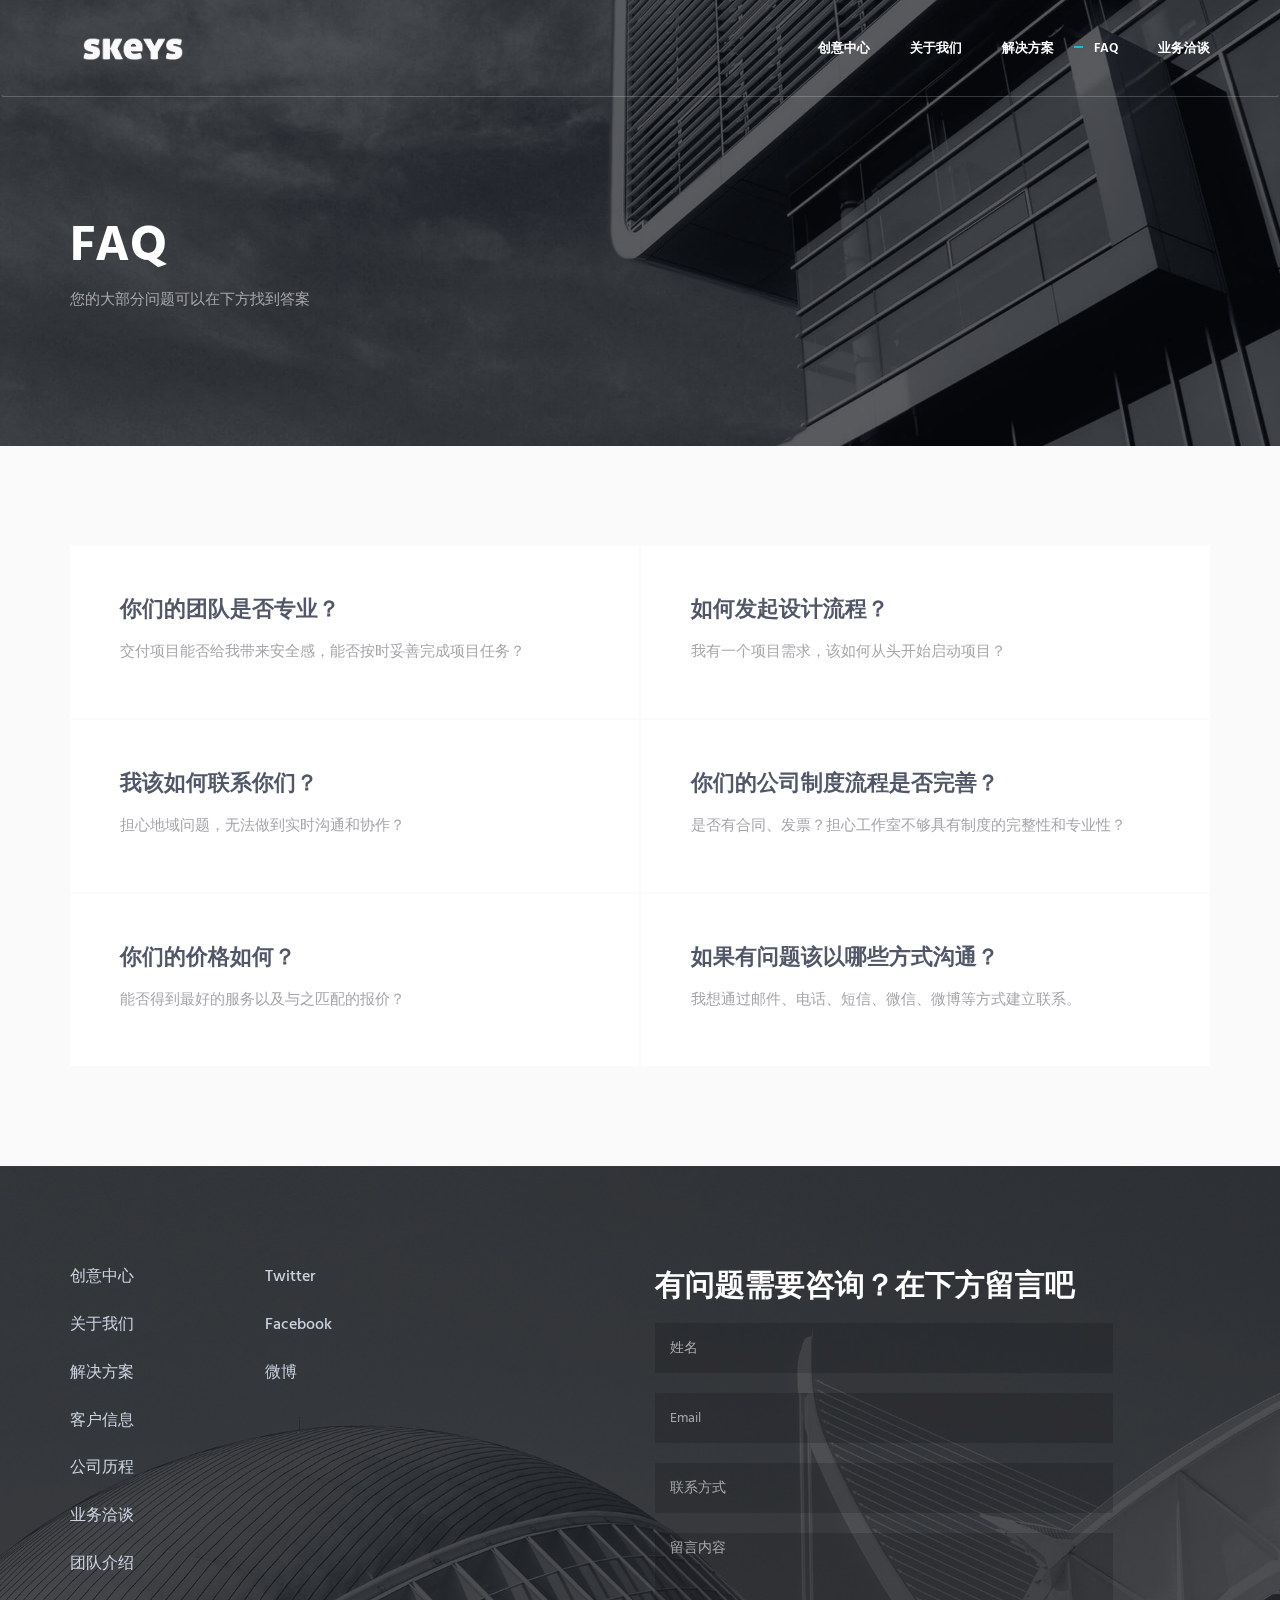
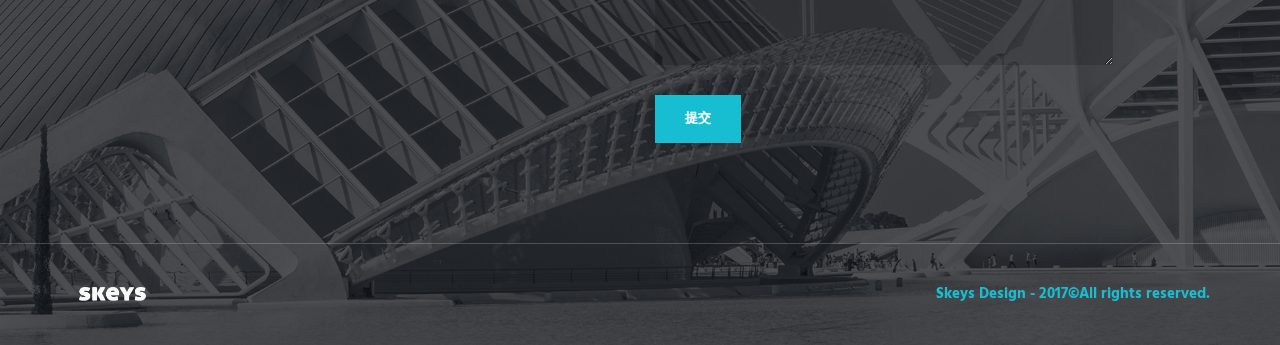
<file: faq.html>
<!DOCTYPE html>

<html lang="ch" class="no-js">
    <!-- BEGIN HEAD -->
    <head>
        <meta charset="utf-8"/>
        <title>FAQ - Skeys Design</title>
        <meta http-equiv="X-UA-Compatible" content="IE=edge">
        <meta content="width=device-width, initial-scale=1" name="viewport"/>
        <meta content="" name="description"/>
        <meta content="" name="author"/>

        <!-- GLOBAL MANDATORY STYLES -->
        <link href="http://fonts.googleapis.com/css?family=Hind:300,400,500,600,700" rel="stylesheet" type="text/css">
        <link href="vendor/simple-line-icons/simple-line-icons.min.css" rel="stylesheet" type="text/css"/>
        <link href="vendor/bootstrap/css/bootstrap.min.css" rel="stylesheet" type="text/css"/>

        <!-- PAGE LEVEL PLUGIN STYLES -->
        <link href="css/animate.css" rel="stylesheet">

        <!-- THEME STYLES -->
        <link href="css/layout.css" rel="stylesheet" type="text/css"/>

        <!-- Favicon -->
        <link rel="shortcut icon" href="img/favicon.png">
        <link rel="apple-touch-icon" href="img/apple-touch-icon.png">
        <link rel="apple-touch-icon" sizes="72x72" href="img/apple-touch-icon-72x72.png">
        <link rel="apple-touch-icon" sizes="114x114" href="img/apple-touch-icon-114x114.png">
    </head>
    <!-- END HEAD -->

    <!-- BODY -->
    <body>

        <!--========== HEADER ==========-->
        <header class="header navbar-fixed-top">
            <!-- Navbar -->
            <nav class="navbar" role="navigation">
                <div class="container">
                    <!-- Brand and toggle get grouped for better mobile display -->
                    <div class="menu-container">
                        <button type="button" class="navbar-toggle" data-toggle="collapse" data-target=".nav-collapse">
                            <span class="sr-only">Toggle navigation</span>
                            <span class="toggle-icon"></span>
                        </button>

                        <!-- Logo -->
                        <div class="logo">
                            <a class="logo-wrap" href="index.html">
                                <img class="logo-img logo-img-main" src="img/logo.png" alt="Asentus Logo">
                                <img class="logo-img logo-img-active" src="img/logo-dark.png" alt="Asentus Logo">
                            </a>
                        </div>
                        <!-- End Logo -->
                    </div>

                    <!-- Collect the nav links, forms, and other content for toggling -->
                    <div class="collapse navbar-collapse nav-collapse">
                        <div class="menu-container">
                            <ul class="navbar-nav navbar-nav-right">
                              <li class="nav-item"><a class="nav-item-child nav-item-hover" href="index.html">创意中心</a></li>
                              <!-- <li class="nav-item"><a class="nav-item-child nav-item-hover" href="pricing.html">Pricing</a></li> -->
                              <li class="nav-item"><a class="nav-item-child nav-item-hover" href="about.html">关于我们</a></li>
                              <li class="nav-item"><a class="nav-item-child nav-item-hover" href="products.html">解决方案</a></li>
                              <li class="nav-item"><a class="nav-item-child nav-item-hover active" href="faq.html">FAQ</a></li>
                              <li class="nav-item"><a class="nav-item-child nav-item-hover" href="contact.html">业务洽谈</a></li>
                            </ul>
                        </div>
                    </div>
                    <!-- End Navbar Collapse -->
                </div>
            </nav>
            <!-- Navbar -->
        </header>
        <!--========== END HEADER ==========-->

        <!--========== PARALLAX ==========-->
        <div class="parallax-window" data-parallax="scroll" data-image-src="img/1920x1080/01.jpg">
            <div class="parallax-content container">
                <h1 class="carousel-title">FAQ</h1>
                <p>您的大部分问题可以在下方找到答案</p>
            </div>
        </div>
        <!--========== PARALLAX ==========-->

        <!--========== PAGE LAYOUT ==========-->
        <!-- Service -->
        <div class="bg-color-sky-light" data-auto-height="true">
            <div class="content-lg container">
                <div class="row row-space-1 margin-b-2">
                    <div class="col-sm-6 sm-margin-b-2">
                        <div class="wow fadeInLeft" data-wow-duration=".3" data-wow-delay=".2s">
                            <div class="service" data-height="height">
                                <h3>你们的团队是否专业？</h3>
                                <p class="margin-b-5">交付项目能否给我带来安全感，能否按时妥善完成项目任务？</p>
                                <a href="#" class="content-wrapper-link"></a>
                            </div>
                        </div>
                    </div>
                    <div class="col-sm-6">
                        <div class="wow fadeInLeft" data-wow-duration=".3" data-wow-delay=".1s">
                            <div class="service" data-height="height">
                                <h3>如何发起设计流程？</h3>
                                <p class="margin-b-5">我有一个项目需求，该如何从头开始启动项目？</p>
                                <a href="#" class="content-wrapper-link"></a>
                            </div>
                        </div>
                    </div>
                </div>
                <!--// end row -->

                <div class="row row-space-1 margin-b-2">
                    <div class="col-sm-6 sm-margin-b-2">
                        <div class="wow fadeInLeft" data-wow-duration=".3" data-wow-delay=".3s">
                            <div class="service" data-height="height">
                                <h3>我该如何联系你们？</h3>
                                <p class="margin-b-5">担心地域问题，无法做到实时沟通和协作？</p>
                                <a href="#" class="content-wrapper-link"></a>
                            </div>
                        </div>
                    </div>
                    <div class="col-sm-6">
                        <div class="wow fadeInLeft" data-wow-duration=".3" data-wow-delay=".2s">
                            <div class="service" data-height="height">
                                <h3>你们的公司制度流程是否完善？</h3>
                                <p class="margin-b-5">是否有合同、发票？担心工作室不够具有制度的完整性和专业性？</p>
                                <a href="#" class="content-wrapper-link"></a>
                            </div>
                        </div>
                    </div>
                </div>
                <!--// end row -->

                <div class="row row-space-1">
                    <div class="col-sm-6 sm-margin-b-2">
                        <div class="wow fadeInLeft" data-wow-duration=".3" data-wow-delay=".4s">
                            <div class="service" data-height="height">
                                <h3>你们的价格如何？</h3>
                                <p class="margin-b-5">能否得到最好的服务以及与之匹配的报价？</p>
                                <a href="#" class="content-wrapper-link"></a>
                            </div>
                        </div>
                    </div>
                    <div class="col-sm-6">
                        <div class="wow fadeInLeft" data-wow-duration=".3" data-wow-delay=".3s">
                            <div class="service" data-height="height">
                                <h3>如果有问题该以哪些方式沟通？</h3>
                                <p class="margin-b-5">我想通过邮件、电话、短信、微信、微博等方式建立联系。</p>
                                <a href="#" class="content-wrapper-link"></a>
                            </div>
                        </div>
                    </div>
                </div>
                <!--// end row -->
            </div>
        </div>
        <!-- End Service -->



        <!--========== END PAGE LAYOUT ==========-->

        <!--========== FOOTER ==========-->
        <footer class="footer">
            <!-- Links -->
            <div class="footer-seperator">
                <div class="content-lg container">
                    <div class="row">
                        <div class="col-sm-2 sm-margin-b-50">
                            <!-- List -->
                            <ul class="list-unstyled footer-list">
                                <li class="footer-list-item"><a class="footer-list-link" href="#">创意中心</a></li>
                                <li class="footer-list-item"><a class="footer-list-link" href="#">关于我们</a></li>
                                <li class="footer-list-item"><a class="footer-list-link" href="#">解决方案</a></li>
                                <!--<li class="footer-list-item"><a class="footer-list-link" href="#">Pricing</a></li>-->
                                <li class="footer-list-item"><a class="footer-list-link" href="#">客户信息</a></li>
                                <li class="footer-list-item"><a class="footer-list-link" href="#">公司历程</a></li>
                                <li class="footer-list-item"><a class="footer-list-link" href="#">业务洽谈</a></li>
                                <li class="footer-list-item"><a class="footer-list-link" href="#">团队介绍</a></li>
                            </ul>
                            <!-- End List -->
                        </div>
                        <div class="col-sm-4 sm-margin-b-30">
                            <!-- List -->
                            <ul class="list-unstyled footer-list">
                                <li class="footer-list-item"><a class="footer-list-link" href="#">Twitter</a></li>
                                <li class="footer-list-item"><a class="footer-list-link" href="#">Facebook</a></li>
                                <li class="footer-list-item"><a class="footer-list-link" href="#">微博</a></li>
                                <!--<li class="footer-list-item"><a class="footer-list-link" href="#">YouTube</a></li>-->
                            </ul>
                            <!-- End List -->
                        </div>
                        <div class="col-sm-5 sm-margin-b-30">
                            <h2 class="color-white">有问题需要咨询？在下方留言吧</h2>
                            <input type="text" class="form-control footer-input margin-b-20" placeholder="姓名" required>
                            <input type="email" class="form-control footer-input margin-b-20" placeholder="Email" required>
                            <input type="text" class="form-control footer-input margin-b-20" placeholder="联系方式" required>
                            <textarea class="form-control footer-input margin-b-30" rows="6" placeholder="留言内容" required></textarea>
                            <button type="submit" class="btn-theme btn-theme-sm btn-base-bg text-uppercase">提交</button>
                        </div>
                    </div>
                    <!--// end row -->
                </div>
            </div>
            <!-- End Links -->

            <!-- Copyright -->
            <div class="content container">
                <div class="row">
                    <div class="col-xs-6">
                        <img class="footer-logo" src="img/logo.png" alt="Skeys Logo">
                    </div>
                    <div class="col-xs-6 text-right">
                        <p class="margin-b-0"><a class="color-base fweight-700" href="#preview/asentus/">Skeys Design - 2017©All rights reserved.</p>
                    </div>
                </div>
                <!--// end row -->
            </div>
            <!-- End Copyright -->
        </footer>
        <!--========== END FOOTER ==========-->

        <!-- Back To Top -->
        <a href="javascript:void(0);" class="js-back-to-top back-to-top"><i class="service-icon icon-arrow-up"></i> </a>

        <!-- JAVASCRIPTS(Load javascripts at bottom, this will reduce page load time) -->
        <!-- CORE PLUGINS -->
        <script src="vendor/jquery.min.js" type="text/javascript"></script>
        <script src="vendor/jquery-migrate.min.js" type="text/javascript"></script>
        <script src="vendor/bootstrap/js/bootstrap.min.js" type="text/javascript"></script>

        <!-- PAGE LEVEL PLUGINS -->
        <script src="vendor/jquery.easing.js" type="text/javascript"></script>
        <script src="vendor/jquery.back-to-top.js" type="text/javascript"></script>
        <script src="vendor/jquery.smooth-scroll.js" type="text/javascript"></script>
        <script src="vendor/jquery.wow.min.js" type="text/javascript"></script>
        <script src="vendor/jquery.parallax.min.js" type="text/javascript"></script>

        <!-- PAGE LEVEL SCRIPTS -->
        <script src="js/layout.min.js" type="text/javascript"></script>
        <script src="js/components/wow.min.js" type="text/javascript"></script>

    </body>
    <!-- END BODY -->
</html>
</file>
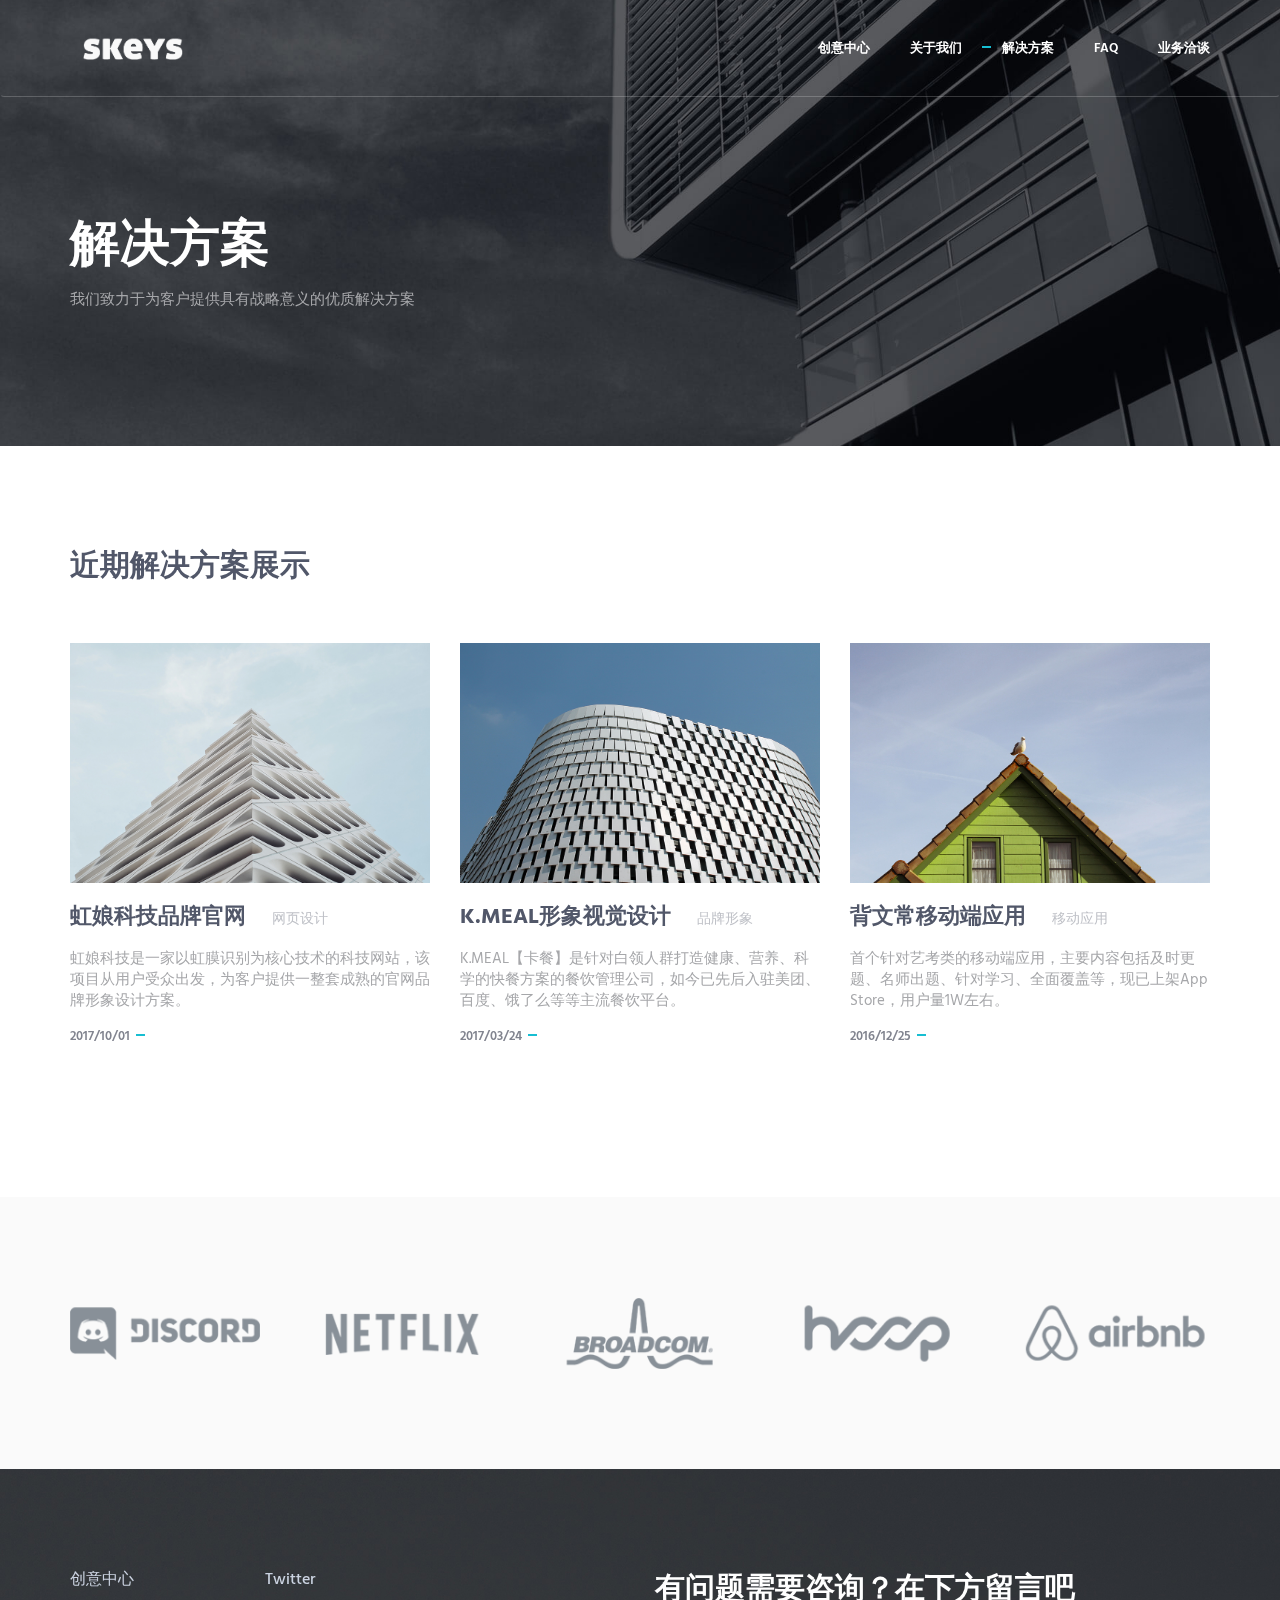
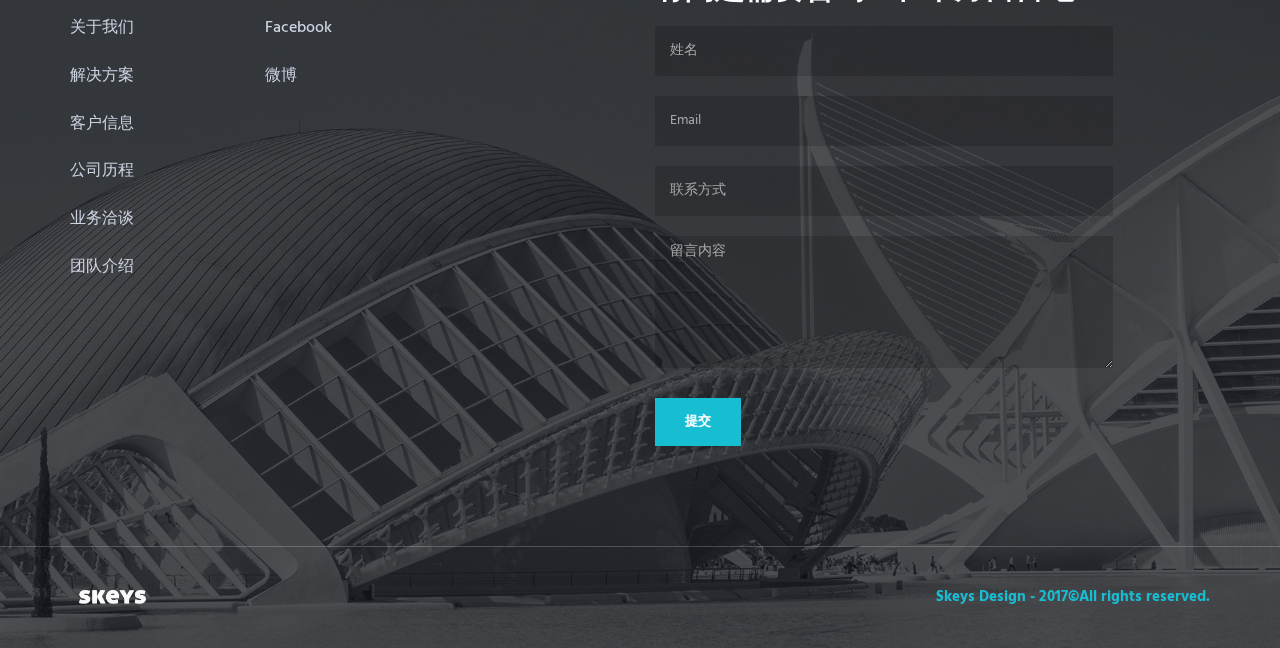
<file: products.html>
<!DOCTYPE html>

<html lang="ch" class="no-js">
    <!-- BEGIN HEAD -->
    <head>
        <meta charset="utf-8"/>
        <title>解决方案 - Skeys Design</title>
        <meta http-equiv="X-UA-Compatible" content="IE=edge">
        <meta content="width=device-width, initial-scale=1" name="viewport"/>
        <meta content="" name="description"/>
        <meta content="" name="author"/>

        <!-- GLOBAL MANDATORY STYLES -->
        <link href="http://fonts.googleapis.com/css?family=Hind:300,400,500,600,700" rel="stylesheet" type="text/css">
        <link href="vendor/simple-line-icons/simple-line-icons.min.css" rel="stylesheet" type="text/css"/>
        <link href="vendor/bootstrap/css/bootstrap.min.css" rel="stylesheet" type="text/css"/>

        <!-- PAGE LEVEL PLUGIN STYLES -->
        <link href="css/animate.css" rel="stylesheet">
        <link href="vendor/swiper/css/swiper.min.css" rel="stylesheet" type="text/css"/>

        <!-- THEME STYLES -->
        <link href="css/layout.css" rel="stylesheet" type="text/css"/>

        <!-- Favicon -->
        <link rel="shortcut icon" href="img/favicon.png">
        <link rel="apple-touch-icon" href="img/apple-touch-icon.png">
        <link rel="apple-touch-icon" sizes="72x72" href="img/apple-touch-icon-72x72.png">
        <link rel="apple-touch-icon" sizes="114x114" href="img/apple-touch-icon-114x114.png">
    </head>
    <!-- END HEAD -->

    <!-- BODY -->
    <body>

        <!--========== HEADER ==========-->
        <header class="header navbar-fixed-top">
            <!-- Navbar -->
            <nav class="navbar" role="navigation">
                <div class="container">
                    <!-- Brand and toggle get grouped for better mobile display -->
                    <div class="menu-container">
                        <button type="button" class="navbar-toggle" data-toggle="collapse" data-target=".nav-collapse">
                            <span class="sr-only">Toggle navigation</span>
                            <span class="toggle-icon"></span>
                        </button>

                        <!-- Logo -->
                        <div class="logo">
                            <a class="logo-wrap" href="index.html">
                                <img class="logo-img logo-img-main" src="img/logo.png" alt="Asentus Logo">
                                <img class="logo-img logo-img-active" src="img/logo-dark.png" alt="Asentus Logo">
                            </a>
                        </div>
                        <!-- End Logo -->
                    </div>

                    <!-- Collect the nav links, forms, and other content for toggling -->
                    <div class="collapse navbar-collapse nav-collapse">
                        <div class="menu-container">
                            <ul class="navbar-nav navbar-nav-right">
                              <li class="nav-item"><a class="nav-item-child nav-item-hover" href="index.html">创意中心</a></li>
                              <!-- <li class="nav-item"><a class="nav-item-child nav-item-hover" href="pricing.html">Pricing</a></li> -->
                              <li class="nav-item"><a class="nav-item-child nav-item-hover" href="about.html">关于我们</a></li>
                              <li class="nav-item"><a class="nav-item-child nav-item-hover active" href="products.html">解决方案</a></li>
                              <li class="nav-item"><a class="nav-item-child nav-item-hover" href="faq.html">FAQ</a></li>
                              <li class="nav-item"><a class="nav-item-child nav-item-hover" href="contact.html">业务洽谈</a></li>
                            </ul>
                        </div>
                    </div>
                    <!-- End Navbar Collapse -->
                </div>
            </nav>
            <!-- Navbar -->
        </header>
        <!--========== END HEADER ==========-->

        <!--========== PARALLAX ==========-->
        <div class="parallax-window" data-parallax="scroll" data-image-src="img/1920x1080/01.jpg">
            <div class="parallax-content container">
                <h1 class="carousel-title">解决方案</h1>
                <p>我们致力于为客户提供具有战略意义的优质解决方案</p>
            </div>
        </div>
        <!--========== PARALLAX ==========-->

        <!--========== PAGE LAYOUT ==========-->
        <!-- Our Exceptional Solutions -->
        <div class="content-lg container">
            <div class="row margin-b-40">
                <div class="col-sm-6">
                    <h2>近期解决方案展示</h2>
                    <!-- <p>Lorem ipsum dolor sit amet consectetur adipiscing elit sed tempor incididunt ut laboret dolore magna aliqua enim minim veniam exercitation</p> -->
                </div>
            </div>
            <!--// end row -->

            <div class="row margin-b-50">
              <div class="col-sm-4 sm-margin-b-50">
                  <div class="margin-b-20">
                      <div class="wow zoomIn" data-wow-duration=".3" data-wow-delay=".1s">
                          <img class="img-responsive" src="img/970x647/01.jpg" alt="Latest Products Image">
                      </div>
                  </div>
                  <h4><a href="#">虹娘科技品牌官网</a> <span class="text-uppercase margin-l-20">网页设计</span></h4>
                  <p>虹娘科技是一家以虹膜识别为核心技术的科技网站，该项目从用户受众出发，为客户提供一整套成熟的官网品牌形象设计方案。</p>
                  <a class="link">2017/10/01</a>
              </div>
              <!-- End Latest Products -->

              <!-- Latest Products -->
              <div class="col-sm-4 sm-margin-b-50">
                  <div class="margin-b-20">
                      <div class="wow zoomIn" data-wow-duration=".3" data-wow-delay=".1s">
                          <img class="img-responsive" src="img/970x647/02.jpg" alt="Latest Products Image">
                      </div>
                  </div>
                  <h4><a href="#">K.MEAL形象视觉设计</a> <span class="text-uppercase margin-l-20">品牌形象</span></h4>
                  <p>K.MEAL【卡餐】是针对白领人群打造健康、营养、科学的快餐方案的餐饮管理公司，如今已先后入驻美团、百度、饿了么等等主流餐饮平台。</p>
                  <a class="link">2017/03/24</a>
              </div>
              <!-- End Latest Products -->

              <!-- Latest Products -->
              <div class="col-sm-4 sm-margin-b-50">
                  <div class="margin-b-20">
                      <div class="wow zoomIn" data-wow-duration=".3" data-wow-delay=".1s">
                          <img class="img-responsive" src="img/970x647/03.jpg" alt="Latest Products Image">
                      </div>
                  </div>
                  <h4><a href="#">背文常移动端应用</a> <span class="text-uppercase margin-l-20">移动应用</span></h4>
                  <p>首个针对艺考类的移动端应用，主要内容包括及时更题、名师出题、针对学习、全面覆盖等，现已上架App Store，用户量1W左右。</p>
                  <a class="link">2016/12/25</a>
              </div>
              <!-- End Latest Products -->
            </div>
            <!--// end row -->
        </div>
        <!-- End Our Exceptional Solutions -->

        <!-- Clients -->
        <div class="bg-color-sky-light">
            <div class="content-lg container">
                <!-- Swiper Clients -->
                <div class="swiper-slider swiper-clients">
                    <!-- Swiper Wrapper -->
                    <div class="swiper-wrapper">
                        <div class="swiper-slide">
                            <img class="swiper-clients-img" src="img/clients/01.png" alt="Clients Logo">
                        </div>
                        <div class="swiper-slide">
                            <img class="swiper-clients-img" src="img/clients/02.png" alt="Clients Logo">
                        </div>
                        <div class="swiper-slide">
                            <img class="swiper-clients-img" src="img/clients/03.png" alt="Clients Logo">
                        </div>
                        <div class="swiper-slide">
                            <img class="swiper-clients-img" src="img/clients/04.png" alt="Clients Logo">
                        </div>
                        <div class="swiper-slide">
                            <img class="swiper-clients-img" src="img/clients/05.png" alt="Clients Logo">
                        </div>
                        <div class="swiper-slide">
                            <img class="swiper-clients-img" src="img/clients/06.png" alt="Clients Logo">
                        </div>
                    </div>
                    <!-- End Swiper Wrapper -->
                </div>
                <!-- End Swiper Clients -->
            </div>
        </div>
        <!-- End Clients -->

        <!--========== FOOTER ==========-->
        <footer class="footer">
            <!-- Links -->
            <div class="footer-seperator">
                <div class="content-lg container">
                    <div class="row">
                        <div class="col-sm-2 sm-margin-b-50">
                            <!-- List -->
                            <ul class="list-unstyled footer-list">
                                <li class="footer-list-item"><a class="footer-list-link" href="#">创意中心</a></li>
                                <li class="footer-list-item"><a class="footer-list-link" href="#">关于我们</a></li>
                                <li class="footer-list-item"><a class="footer-list-link" href="#">解决方案</a></li>
                                <!--<li class="footer-list-item"><a class="footer-list-link" href="#">Pricing</a></li>-->
                                <li class="footer-list-item"><a class="footer-list-link" href="#">客户信息</a></li>
                                <li class="footer-list-item"><a class="footer-list-link" href="#">公司历程</a></li>
                                <li class="footer-list-item"><a class="footer-list-link" href="#">业务洽谈</a></li>
                                <li class="footer-list-item"><a class="footer-list-link" href="#">团队介绍</a></li>
                            </ul>
                            <!-- End List -->
                        </div>
                        <div class="col-sm-4 sm-margin-b-30">
                            <!-- List -->
                            <ul class="list-unstyled footer-list">
                                <li class="footer-list-item"><a class="footer-list-link" href="#">Twitter</a></li>
                                <li class="footer-list-item"><a class="footer-list-link" href="#">Facebook</a></li>
                                <li class="footer-list-item"><a class="footer-list-link" href="#">微博</a></li>
                                <!--<li class="footer-list-item"><a class="footer-list-link" href="#">YouTube</a></li>-->
                            </ul>
                            <!-- End List -->
                        </div>
                        <div class="col-sm-5 sm-margin-b-30">
                            <h2 class="color-white">有问题需要咨询？在下方留言吧</h2>
                            <input type="text" class="form-control footer-input margin-b-20" placeholder="姓名" required>
                            <input type="email" class="form-control footer-input margin-b-20" placeholder="Email" required>
                            <input type="text" class="form-control footer-input margin-b-20" placeholder="联系方式" required>
                            <textarea class="form-control footer-input margin-b-30" rows="6" placeholder="留言内容" required></textarea>
                            <button type="submit" class="btn-theme btn-theme-sm btn-base-bg text-uppercase">提交</button>
                        </div>
                    </div>
                    <!--// end row -->
                </div>
            </div>
            <!-- End Links -->

            <!-- Copyright -->
            <div class="content container">
                <div class="row">
                    <div class="col-xs-6">
                        <img class="footer-logo" src="img/logo.png" alt="Skeys Logo">
                    </div>
                    <div class="col-xs-6 text-right">
                        <p class="margin-b-0"><a class="color-base fweight-700" href="#preview/asentus/">Skeys Design - 2017©All rights reserved.</p>
                    </div>
                </div>
                <!--// end row -->
            </div>
            <!-- End Copyright -->
        </footer>
        <!--========== END FOOTER ==========-->

        <!-- Back To Top -->
        <a href="javascript:void(0);" class="js-back-to-top back-to-top"><i class="service-icon icon-arrow-up"></i> </a>

        <!-- JAVASCRIPTS(Load javascripts at bottom, this will reduce page load time) -->
        <!-- CORE PLUGINS -->
        <script src="vendor/jquery.min.js" type="text/javascript"></script>
        <script src="vendor/jquery-migrate.min.js" type="text/javascript"></script>
        <script src="vendor/bootstrap/js/bootstrap.min.js" type="text/javascript"></script>

        <!-- PAGE LEVEL PLUGINS -->
        <script src="vendor/jquery.easing.js" type="text/javascript"></script>
        <script src="vendor/jquery.back-to-top.js" type="text/javascript"></script>
        <script src="vendor/jquery.smooth-scroll.js" type="text/javascript"></script>
        <script src="vendor/jquery.wow.min.js" type="text/javascript"></script>
        <script src="vendor/jquery.parallax.min.js" type="text/javascript"></script>
        <script src="vendor/swiper/js/swiper.jquery.min.js" type="text/javascript"></script>

        <!-- PAGE LEVEL SCRIPTS -->
        <script src="js/layout.min.js" type="text/javascript"></script>
        <script src="js/components/wow.min.js" type="text/javascript"></script>
        <script src="js/components/swiper.min.js" type="text/javascript"></script>

    </body>
    <!-- END BODY -->
</html>
</file>
<file: css/layout.css>
@charset "UTF-8";

html {
  overflow-x: hidden;
}

html, html a, body {
  -webkit-font-smoothing: antialiased;
}

body {
  font-family: Hind, sans-serif, 微软雅黑, Microsoft YaHei;
}

p {
  font-size: 15px;
  font-weight: 400;
  font-family: Hind, sans-serif;
  color: #a6a7aa;
  line-height: 1.4;
  margin-bottom: 15px;
}

em,
li,
li a {
  font-size: 16px;
  font-weight: 500;
  font-family: Hind, sans-serif;
  color: #515769;
}

a {
  font-family: Hind, sans-serif;
  color: #81848f;
  outline: 0;
}

a:focus, a:hover, a:active {
  outline: 0;
  color: #999caa;
  text-decoration: none;
}

.link {
  position: relative;
  font-size: 13px;
  font-weight: 600;
  font-family: Hind, sans-serif;
  text-transform: uppercase;
}

.link:after {
  position: absolute;
  top: 8px;
  right: -15px;
  width: 9px;
  height: 2px;
  background: #17bed2;
  content: " ";
}

span {
  font-size: 14px;
  font-weight: 400;
  font-family: Hind, sans-serif;
  color: #bfc1c7;
}

h1, h2, h3, h4, h5, h6 {
  font-weight: 700;
  font-family: Hind, sans-serif;
  color: #515769;
  line-height: 1.4;
  margin: 0 0 15px;
}

h1 > a, h2 > a, h3 > a, h4 > a, h5 > a, h6 > a {
  color: #515769;
}

h1 > a:hover, h2 > a:hover, h3 > a:hover, h4 > a:hover, h5 > a:hover, h6 > a:hover {
  color: #999caa;
  text-decoration: none;
}

h1 > a:focus, h2 > a:focus, h3 > a:focus, h4 > a:focus, h5 > a:focus, h6 > a:focus {
  text-decoration: none;
}

h1 {
  font-size: 40px;
}

h2 {
  font-size: 30px;
}

h3 {
  font-size: 22px;
}

h4 {
  font-size: 22px;
}

::selection {
  color: #fff;
  background: #17bed2;
  text-shadow: none;
}

::-webkit-selection {
  color: #fff;
  background: #17bed2;
  text-shadow: none;
}

::-moz-selection {
  color: #fff;
  background: #17bed2;
  text-shadow: none;
}

:active,
:focus {
  outline: none;
}

/* Section Seperator */
.section-seperator {
  border-bottom: 1px solid #edf0f2;
}

/* Content Wrapper Link */
.content-wrapper-link {
  position: absolute;
  top: 0;
  left: 0;
  right: 0;
  bottom: 0;
  display: block;
  z-index: 3;
  text-decoration: none;
}

/*------------------------------------------------------------------
  	[Blockquote]
------------------------------------------------------------------*/
.blockquote {
  position: relative;
  font-size: 17px;
  font-weight: 400;
  font-family: Hind, sans-serif;
  color: #a6a7aa;
  line-height: 1.4;
  border-left: none;
  margin-left: 20px;
}

.blockquote:before {
  position: absolute;
  top: 0;
  left: -20px;
  font-size: 60px;
  display: inline-block;
  color: #17bed2;
  content: '“';
}

/*------------------------------------------------------------------
  	[Button]
------------------------------------------------------------------*/
.btn-theme {
  position: relative;
  display: inline-block;
  line-height: 1.4;
  text-align: center;
  background-image: none;
  border-style: solid;
  white-space: nowrap;
  vertical-align: middle;
  -ms-touch-action: manipulation;
  touch-action: manipulation;
  cursor: pointer;
  -webkit-user-select: none;
  -moz-user-select: none;
  -ms-user-select: none;
  user-select: none;
}

.btn-theme:focus, .btn-theme:active:focus, .btn-theme.active:focus, .btn-theme.focus, .btn-theme:active.focus, .btn-theme.active.focus {
  outline: none;
}

.btn-theme:hover {
  transition-duration: 300ms;
  transition-property: all;
  transition-timing-function: cubic-bezier(0.7, 1, 0.7, 1);
}

.btn-theme:hover, .btn-theme:focus, .btn-theme.focus {
  text-decoration: none;
}

.btn-theme:active, .btn-theme.active {
  background-image: none;
  outline: 0;
}

.btn-theme.disabled, .btn-theme[disabled],
fieldset[disabled] .btn-theme {
  cursor: not-allowed;
  box-shadow: none;
  opacity: .65;
  pointer-events: none;
}

.btn-white-brd {
  color: #fff;
  background: transparent;
  border-color: rgba(255, 255, 255, 0.3);
  border-width: 1px;
}

.btn-white-brd:hover, .btn-white-brd:focus, .btn-white-brd.focus {
  color: #515769;
  background: #fff;
  border-color: transparent;
}

.btn-default-bg {
  color: #515769;
  background: #f3f4f5;
  border-color: transparent;
  border-width: 0;
}

.btn-default-bg:hover, .btn-default-bg:focus, .btn-default-bg.focus {
  color: #fff;
  background: #17bed2;
  border-color: transparent;
}

.btn-base-bg {
  color: #fff;
  background: #17bed2;
  border-color: transparent;
  border-width: 0;
}

.btn-base-bg:hover, .btn-base-bg:focus, .btn-base-bg.focus {
  color: #fff;
  background: #63cbd7;
  border-color: transparent;
}

.btn-theme-sm {
  font-size: 13px;
  font-weight: 600;
  padding: 15px 30px;
}

/*------------------------------------------------------------------
  	[Pricing]
------------------------------------------------------------------*/
.pricing {
  padding: 70px 45px;
  background: #fff;
  margin-top: 50px;
}

@media (max-width: 768px) {
  .pricing {
    margin-top: 0;
  }
}

.pricing.pricing-active {
  padding-top: 110px;
  padding-bottom: 110px;
  margin-top: 10px;
}

@media (max-width: 768px) {
  .pricing.pricing-active {
    margin-top: 0;
  }
}

.pricing .pricing-icon {
  display: block;
  font-size: 30px;
  color: #999caa;
  margin-bottom: 30px;
}

.pricing .pricing-list-item {
  position: relative;
  font-size: 13px;
  color: #81848f;
  padding-left: 20px;
  margin-bottom: 10px;
}

.pricing .pricing-list-item:before {
  position: absolute;
  top: 7px;
  left: 0;
  width: 9px;
  height: 2px;
  background: #17bed2;
  content: " ";
  margin-right: 10px;
}

/*------------------------------------------------------------------
  	[Promo Section]
------------------------------------------------------------------*/
@media (max-width: 991px) {
  .promo-section .promo-section-col {
    padding-top: 100px;
    padding-bottom: 100px;
  }
}

@media (min-width: 992px) {
  .promo-section {
    position: relative;
    height: 400px;
  }
  .promo-section .promo-section-col {
    width: 45%;
  }
  .promo-section .promo-section-img-left {
    position: absolute;
    top: 0;
    right: 50%;
  }
  .promo-section .promo-section-img-right {
    position: absolute;
    top: 0;
    left: 50%;
  }
  .promo-section .ver-center {
    display: table;
    height: 400px;
  }
  .promo-section .ver-center-aligned {
    display: table-cell;
    vertical-align: middle;
  }
}

/*------------------------------------------------------------------
  	[Service]
------------------------------------------------------------------*/
.service {
  background: #fff;
  padding: 50px;
}

.service .service-element,
.service .service-info {
  -webkit-transform: translate3d(0, 0, 0);
  -moz-transform: translate3d(0, 0, 0);
  transform: translate3d(0, 0, 0);
  transition-duration: 300ms;
  transition-property: all;
  transition-timing-function: cubic-bezier(0.7, 1, 0.7, 1);
}

.service .service-icon {
  display: block;
  font-size: 30px;
  color: #999caa;
  margin-bottom: 30px;
}

.service:hover .service-element {
  opacity: 0;
  -webkit-transform: translate3d(0, -100%, 0);
  -moz-transform: translate3d(0, -100%, 0);
  transform: translate3d(0, -100%, 0);
  transition-duration: 300ms;
  transition-property: all;
  transition-timing-function: cubic-bezier(0.7, 1, 0.7, 1);
}

.service:hover .service-info {
  -webkit-transform: translate3d(0, -30%, 0);
  -moz-transform: translate3d(0, -30%, 0);
  transform: translate3d(0, -30%, 0);
  transition-duration: 300ms;
  transition-property: all;
  transition-timing-function: cubic-bezier(0.7, 1, 0.7, 1);
}

/*------------------------------------------------------------------
  	[Work]
------------------------------------------------------------------*/
.work {
  position: relative;
}

.work .work-overlay {
  position: relative;
}

.work .work-overlay:before {
  position: absolute;
  top: 0;
  left: 0;
  width: 100%;
  height: 100%;
  background: transparent;
  content: " ";
  transition-duration: 300ms;
  transition-property: all;
  transition-timing-function: cubic-bezier(0.7, 1, 0.7, 1);
}

.work .work-content {
  position: absolute;
  left: 0;
  bottom: 0;
  opacity: 0;
  padding: 25px;
  -webkit-transform: translate3d(0, 20px, 0);
  -moz-transform: translate3d(0, 20px, 0);
  transform: translate3d(0, 20px, 0);
  transition-duration: 300ms;
  transition-property: all;
  transition-timing-function: cubic-bezier(0.7, 1, 0.7, 1);
}

.work:hover .work-overlay:before {
  background: rgba(0, 0, 0, 0.5);
  transition-duration: 300ms;
  transition-property: all;
  transition-timing-function: cubic-bezier(0.7, 1, 0.7, 1);
}

.work:hover .work-content {
  opacity: 1;
  -webkit-transform: translate3d(0, 0, 0);
  -moz-transform: translate3d(0, 0, 0);
  transform: translate3d(0, 0, 0);
  transition-duration: 300ms;
  transition-property: all;
  transition-timing-function: cubic-bezier(0.7, 1, 0.7, 1);
}

/*------------------------------------------------------------------
  	[Footer]
------------------------------------------------------------------*/
.footer {
  background: url(../img/1920x1080/03.jpg) no-repeat;
  background-size: cover;
  background-position: center center;
}

.footer .footer-seperator {
  border-bottom: 1px solid rgba(255, 255, 255, 0.2);
}

.footer .footer-list {
  margin-bottom: 0;
}

.footer .footer-list-item {
  color: #cbd3e1;
  margin-bottom: 25px;
}

.footer .footer-list-link {
  color: #cbd3e1;
}

.footer .footer-list-link:hover {
  color: #fff;
}

.footer .footer-input {
  background: rgba(0, 0, 0, 0.15);
}

.footer .footer-logo {
  width: 85px;
  height: auto;
}

/*------------------------------------------------------------------
  	[Header]
------------------------------------------------------------------*/
/* Fixed Top */
.navbar-fixed-top .navbar-collapse {
  max-height: 100%;
}

/* Navbar */
.header .navbar {
  margin-bottom: 0;
  border-bottom: 1px solid rgba(255, 255, 255, 0.2);
  transition-duration: 300ms;
  transition-property: all;
  transition-timing-function: cubic-bezier(0.7, 1, 0.7, 1);
}

/* Navbar Toggle */
.header .navbar-toggle {
  width: 25px;
  height: 25px;
  border: none;
  padding: 0;
  margin: 35px 0;
}

.header .navbar-toggle .toggle-icon {
  position: relative;
  width: 21px;
  height: 1px;
  display: inline-block;
  background: #515769;
  transition-duration: 300ms;
  transition-property: all;
  transition-timing-function: cubic-bezier(0.7, 1, 0.7, 1);
}

.header .navbar-toggle .toggle-icon:before, .header .navbar-toggle .toggle-icon:after {
  position: absolute;
  left: 0;
  background: #515769;
  content: " ";
}

.header .navbar-toggle .toggle-icon:before {
  width: 10px;
  height: 1px;
  bottom: 10px;
  -webkit-transform: rotate(0);
  -moz-transform: rotate(0);
  transform: rotate(0);
  transition-duration: 300ms;
  transition-property: all;
  transition-timing-function: cubic-bezier(0.7, 1, 0.7, 1);
}

.header .navbar-toggle .toggle-icon:after {
  width: 16px;
  height: 1px;
  top: -5px;
  -webkit-transform: rotate(0);
  -moz-transform: rotate(0);
  transform: rotate(0);
  transition-duration: 300ms;
  transition-property: all;
  transition-timing-function: cubic-bezier(0.7, 1, 0.7, 1);
}

.header .navbar-toggle:hover .toggle-icon {
  background: #17bed2;
  transition-duration: 300ms;
  transition-property: all;
  transition-timing-function: cubic-bezier(0.7, 1, 0.7, 1);
}

.header .navbar-toggle:hover .toggle-icon:before, .header .navbar-toggle:hover .toggle-icon:after {
  width: 21px;
  height: 1px;
  background: #17bed2;
  transition-duration: 300ms;
  transition-property: all;
  transition-timing-function: cubic-bezier(0.7, 1, 0.7, 1);
}

.header .navbar-toggle:hover .toggle-icon.is-clicked {
  background: rgba(81, 87, 105, 0);
}

/* Navbar Logo */
.header .logo {
  width: 100px;
  height: 100px;
  float: left;
  max-height: 95px;
  line-height: 65px;
}

.header .logo-wrap {
  display: inline-block;
  padding: 15px 0;
}

.header .logo-wrap:focus, .header .logo-wrap:hover {
  text-decoration: none;
}

.header .logo-img {
  display: inline-block;
  width: 126px;
  height: auto;
  /*max-width: 100%;*/
  /*max-height: 100%;*/
  vertical-align: middle;
}

.header .logo-img-main {
  display: inline-block;
  transition-duration: 400ms;
  transition-property: all;
  transition-timing-function: cubic-bezier(0.7, 1, 0.7, 1);
}

.header .logo-img-active {
  display: none;
  transition-duration: 400ms;
  transition-property: all;
  transition-timing-function: cubic-bezier(0.7, 1, 0.7, 1);
}

/* Navbar */
.header .navbar-nav {
  padding-left: 0;
  margin-bottom: 0;
  list-style: none;
}

/* Nav */
.header .nav-item {
  position: relative;
  display: block;
}

.header .nav-item:last-child .nav-item-child {
  padding-right: 0;
}

.header .nav-item .nav-item-hover.active:after {
  opacity: 1;
  transition-duration: 400ms;
  transition-property: all;
  transition-timing-function: cubic-bezier(0.7, 1, 0.7, 1);
}

.header .nav-item:hover .nav-item-hover:after {
  opacity: 1;
  transition-duration: 400ms;
  transition-property: all;
  transition-timing-function: cubic-bezier(0.7, 1, 0.7, 1);
}

.header .nav-item-child {
  position: relative;
  display: block;
  font-size: 13px;
  font-weight: 600;
  font-family: Hind, sans-serif;
  color: #fff;
  text-transform: uppercase;
  line-height: 55px;
  padding: 20px;
  transition-duration: 300ms;
  transition-property: all;
  transition-timing-function: cubic-bezier(0.7, 1, 0.7, 1);
}

.header .nav-item-hover {
  position: relative;
}

.header .nav-item-hover:after {
  position: absolute;
  top: 45px;
  left: 0;
  width: 9px;
  height: 2px;
  background: #17bed2;
  opacity: 0;
  content: " ";
  transition-duration: 400ms;
  transition-property: all;
  transition-timing-function: cubic-bezier(0.7, 1, 0.7, 1);
}

/* Media Queries below 991px */
@media (max-width: 991px) {
  /* Bootstrap collapse of navigation with a maximum width: 991px
    (Change it to any breakpoint you want to be collapsed) */
  .header {
    background: #fff;
  }
  .header .navbar-toggle {
    display: block;
  }
  .header .navbar-collapse.collapse {
    display: none !important;
  }
  .header .navbar-collapse.collapse.in {
    display: block !important;
  }
  .header .nav-collapse {
    padding-left: 0;
    padding-right: 0;
  }
  .header .navbar-nav {
    margin: 0;
    float: none;
  }
  .header .navbar-nav .nav-item {
    float: none;
  }
  /* Menu Container */
  .header .menu-container:before, .header .menu-container:after {
    content: " ";
    display: table;
  }
  .header .menu-container:after {
    clear: both;
  }
  /* Logo */
  .header .logo .logo-img-main {
    display: none;
  }
  .header .logo .logo-img-active {
    display: inline-block;
  }
  /* Navbar Nav */
  .header .nav-item-child {
    color: #515769;
    line-height: 1.4;
    padding: 12px 12px 12px 15px;
  }
  .header .nav-item-hover:after {
    position: absolute;
    top: 19px;
  }
}

/* Media Queries below 767px */
@media (max-width: 767px) {
  /* Menu Container */
  .header .menu-container {
    padding-left: 15px;
    padding-right: 15px;
    margin-left: 0;
    margin-right: 0;
  }
  .header .navbar > .container {
    width: auto;
    padding-left: 0;
    padding-right: 0;
    margin-left: 0;
    margin-right: 0;
  }
  .header .navbar > .container > .nav-collapse {
    padding-left: 0;
    padding-right: 0;
    margin-left: 0;
    margin-right: 0;
  }
}

/* Media Queries above 992px */
@media (min-width: 992px) {
  /* Navbar */
  .header .navbar-nav-right {
    float: right;
  }
}

/* Page On Scroll */
@media (min-width: 992px) {
  .page-on-scroll .header .navbar {
    background: #fff;
    border-bottom-color: #f0f0f0;
    transition-duration: 300ms;
    transition-property: all;
    transition-timing-function: cubic-bezier(0.7, 1, 0.7, 1);
  }
  .page-on-scroll .header .logo-img-main {
    display: none;
    transition-duration: 400ms;
    transition-property: all;
    transition-timing-function: cubic-bezier(0.7, 1, 0.7, 1);
  }
  .page-on-scroll .header .logo-img-active {
    display: inline-block;
    transition-duration: 400ms;
    transition-property: all;
    transition-timing-function: cubic-bezier(0.7, 1, 0.7, 1);
  }
  .page-on-scroll .header .nav-item-child {
    color: #515769;
    transition-duration: 300ms;
    transition-property: all;
    transition-timing-function: cubic-bezier(0.7, 1, 0.7, 1);
  }
}

/*------------------------------------------------------------------
  	[Contact]
------------------------------------------------------------------*/
.contact-list > li {
  font-size: 13px;
  color: #81848f;
  margin-bottom: 10px;
}

/*--------------------------------------------------
    [Back To Top Theme Button]
----------------------------------------------------*/
.back-to-top {
  position: fixed;
  right: 10px;
  bottom: 10px;
  display: inline-block;
  z-index: 9;
  width: 60px;
  height: 60px;
  font-size: 24px;
  font-weight: 800;
  color: #fff;
  text-align: center;
  line-height: 2.5;
  letter-spacing: 1px;
  text-transform: uppercase;
  background: #515769;
  border-radius: 3px;
  visibility: hidden;
  opacity: 0;
  padding: 5px;
  -webkit-transform: translate3d(0, 50px, 0);
  -moz-transform: translate3d(0, 50px, 0);
  transform: translate3d(0, 50px, 0);
  transition-duration: 300ms;
  transition-property: all;
  transition-timing-function: cubic-bezier(0.7, 1, 0.7, 1);
}

.back-to-top:hover {
  color: #fff;
  transition-duration: 300ms;
  transition-property: all;
  transition-timing-function: cubic-bezier(0.7, 1, 0.7, 1);
}

.back-to-top:focus, .back-to-top:hover {
  text-decoration: none;
}

/* The Button Becomes Visible */
.back-to-top.back-to-top-is-visible {
  visibility: visible;
  opacity: .6;
  -webkit-transform: translate3d(0, 0, 0);
  -moz-transform: translate3d(0, 0, 0);
  transform: translate3d(0, 0, 0);
  transition-duration: 300ms;
  transition-property: all;
  transition-timing-function: cubic-bezier(0.7, 1, 0.7, 1);
}

.back-to-top.back-to-top-is-visible:hover {
  opacity: 1;
  transition-duration: 300ms;
  transition-property: all;
  transition-timing-function: cubic-bezier(0.7, 1, 0.7, 1);
}

/* If the user keeps scrolling down, the button is out of focus and becomes less visible */
.back-to-top.back-to-top-fade-out {
  opacity: .4;
}

.back-to-top.back-to-top-fade-out:hover {
  opacity: 1;
  transition-duration: 300ms;
  transition-property: all;
  transition-timing-function: cubic-bezier(0.7, 1, 0.7, 1);
}

/*------------------------------------------------------------------
  	[Form Control]
------------------------------------------------------------------*/
.form-control {
  height: 50px;
  font-size: 14px;
  font-weight: 400;
  color: #a6a7aa;
  background: #fafafa;
  border: none;
  box-shadow: none;
  border-radius: 0;
  padding-left: 15px;
}

.form-control::-moz-placeholder {
  color: #a6a7aa;
}

.form-control:-ms-input-placeholder {
  color: #a6a7aa;
}

.form-control::-webkit-input-placeholder {
  color: #a6a7aa;
}

.form-control:focus {
  color: #515769;
  box-shadow: none;
}

.form-control:focus::-moz-placeholder {
  color: #515769;
}

.form-control:focus:-ms-input-placeholder {
  color: #515769;
}

.form-control:focus::-webkit-input-placeholder {
  color: #515769;
}

/*------------------------------------------------------------------
    [Full Screen Carousel]
------------------------------------------------------------------*/
.full-screen {
  background-size: cover;
  background-position: center;
  background-repeat: no-repeat;
}

/*------------------------------------------------------------------
    [Carousel]
------------------------------------------------------------------*/
.carousel-indicators {
  left: auto;
  width: auto;
  padding-left: 0;
  margin-left: 0;
}

.carousel-centered {
  position: absolute;
  top: 50%;
  -webkit-transform: translate3d(0, -50%, 0);
  -moz-transform: translate3d(0, -50%, 0);
  transform: translate3d(0, -50%, 0);
}

.carousel-title {
  font-size: 50px;
  font-weight: 700;
  color: #fff;
  line-height: 1.1;
  text-transform: uppercase;
}

@media (max-width: 768px) {
  .carousel-title {
    font-size: 40px;
  }
}

.carousel-subtitle{
  font-size: 18px;
  color: rgba(255,255,255, .8);
}

.carousel-subtitle-dark{
  font-size: 16px;
  line-height: 2;
  color: rgba(0,0,0, .6);
}

/*----------------------------------
  Custome Style of Info Window
------------------------------------*/
/* White background and box outline */
.gm-style > div:first-child > div + div > div:last-child > div > div:first-child > div {
  background-color: #fff !important;
  box-shadow: none !important;
}

/* Arrow colour */
.gm-style > div:first-child > div + div > div:last-child > div > div:first-child > div > div > div {
  background-color: #fff !important;
  box-shadow: none !important;
}

.gm-style > div:first-child > div + div > div:last-child > div > div:first-child > div:first-child {
  display: none;
}

/* Let's remove image icon inside close button */
.gm-style > div:first-child > div + div > div:last-child > div > div:last-child > img {
  display: none;
}

/* New arrow style */
.gm-style > div:first-child > div + div > div:last-child > div > div:last-child {
  overflow: inherit !important;
}

.gm-style > div:first-child > div + div > div:last-child > div > div:last-child:after {
  position: absolute;
  top: 0;
  right: 0;
  font-size: 15px;
  font-family: Simple-Line-Icons;
  color: #515769;
  content: "\e082";
}

/* Positioning of infowindow */
.gm-style-iw {
  top: 22px !important;
  left: 22px !important;
}

/*--------------------------------------------------
    [Masonry Grid]
----------------------------------------------------*/
.masonry-grid {
  position: relative;
  margin: 0 -2px;
}

.masonry-grid:before, .masonry-grid:after {
  content: " ";
  display: table;
}

.masonry-grid:after {
  clear: both;
}

.masonry-grid .masonry-grid-item {
  display: block;
  float: left;
  vertical-align: top;
  padding: 0 2px;
  margin-bottom: 4px;
}

.masonry-grid .masonry-grid-item.col-12 {
  width: 100%;
}

.masonry-grid .masonry-grid-item.col-11 {
  width: 91.66666667%;
}

.masonry-grid .masonry-grid-item.col-10 {
  width: 83.33333333%;
}

.masonry-grid .masonry-grid-item.col-9 {
  width: 75%;
}

.masonry-grid .masonry-grid-item.col-8 {
  width: 66.66666667%;
}

.masonry-grid .masonry-grid-item.col-7 {
  width: 58.33333333%;
}

.masonry-grid .masonry-grid-item.col-6 {
  width: 50%;
}

.masonry-grid .masonry-grid-item.col-5 {
  width: 41.66666667%;
}

.masonry-grid .masonry-grid-item.col-4 {
  width: 33.33333333%;
}

.masonry-grid .masonry-grid-item.col-3 {
  width: 25%;
}

.masonry-grid .masonry-grid-item.col-2 {
  width: 16.66666667%;
}

.masonry-grid .masonry-grid-item.col-1 {
  width: 8.33333333%;
}

/* Media Queries below 768px */
@media (max-width: 768px) {
  .masonry-grid .masonry-grid-item {
    width: 50%;
  }
  .masonry-grid .masonry-grid-item.col-12, .masonry-grid .masonry-grid-item.col-11, .masonry-grid .masonry-grid-item.col-10, .masonry-grid .masonry-grid-item.col-9, .masonry-grid .masonry-grid-item.col-8, .masonry-grid .masonry-grid-item.col-7, .masonry-grid .masonry-grid-item.col-6, .masonry-grid .masonry-grid-item.col-5, .masonry-grid .masonry-grid-item.col-4, .masonry-grid .masonry-grid-item.col-3, .masonry-grid .masonry-grid-item.col-2, .masonry-grid .masonry-grid-item.col-1 {
    width: 50%;
  }
}

/* Media Queries below 600px */
@media (max-width: 600px) {
  .masonry-grid .masonry-grid-item {
    width: 100%;
  }
  .masonry-grid .masonry-grid-item.col-12, .masonry-grid .masonry-grid-item.col-11, .masonry-grid .masonry-grid-item.col-10, .masonry-grid .masonry-grid-item.col-9, .masonry-grid .masonry-grid-item.col-8, .masonry-grid .masonry-grid-item.col-7, .masonry-grid .masonry-grid-item.col-6, .masonry-grid .masonry-grid-item.col-5, .masonry-grid .masonry-grid-item.col-4, .masonry-grid .masonry-grid-item.col-3, .masonry-grid .masonry-grid-item.col-2, .masonry-grid .masonry-grid-item.col-1 {
    width: 100%;
  }
}

/*------------------------------------------------------------------
    [Swiper Slider]
------------------------------------------------------------------*/
.swiper-slider {
  position: relative;
  width: 100%;
  height: 100%;
  overflow: hidden;
}

.swiper-clients-img {
  display: block;
  width: 190px;
  height: auto;
  margin: 0 auto;
  opacity: 1;
  cursor: pointer;
  transition-duration: 200ms;
  transition-property: all;
  transition-timing-function: cubic-bezier(0.7, 1, 0.7, 1);
}

.swiper-clients-img:hover {
  opacity: .8;
  transition-duration: 200ms;
  transition-property: all;
  transition-timing-function: cubic-bezier(0.7, 1, 0.7, 1);
}

/*------------------------------------------------------------------
  	[Text Colors]
------------------------------------------------------------------*/
.color-base {
  color: #17bed2;
}

.color-white {
  color: #fff;
}

.color-heading {
  color: #515769;
}

.color-subtitle {
  color: #a6a7aa;
}

.color-link {
  color: #81848f;
}

.color-link-hover {
  color: #999caa;
}

.color-sky-light {
  color: #fafafa;
}

/*------------------------------------------------------------------
  	[Background Colors]
------------------------------------------------------------------*/
.bg-color-base {
  background: #17bed2;
}

.bg-color-white {
  background: #fff;
}

.bg-color-heading {
  background: #515769;
}

.bg-color-subtitle {
  background: #a6a7aa;
}

.bg-color-link {
  background: #81848f;
}

.bg-color-link-hover {
  background: #999caa;
}

.bg-color-sky-light {
  background: #fafafa;
}

/*------------------------------------------------------------------
    [Row]
------------------------------------------------------------------*/
.row-space-1 {
  margin-right: -1px;
  margin-left: -1px;
}

.row-space-1 > [class*="col-"] {
  padding-left: 1px;
  padding-right: 1px;
}

/*------------------------------------------------------------------
  	[Content]
------------------------------------------------------------------*/
.content {
  padding-top: 40px;
  padding-bottom: 40px;
}

.content-sm {
  padding-top: 60px;
  padding-bottom: 60px;
}

.content-md {
  padding-top: 80px;
  padding-bottom: 80px;
}

.content-lg {
  padding-top: 100px;
  padding-bottom: 100px;
}

/*------------------------------------------------------------------
    [Parallax Content]
------------------------------------------------------------------*/
.parallax-content {
  padding-top: 220px;
  padding-bottom: 120px;
}

/*------------------------------------------------------------------
    [Full Width]
------------------------------------------------------------------*/
.full-width {
  width: 100%;
  height: auto;
}

/*------------------------------------------------------------------
    [Container Full Width]
------------------------------------------------------------------*/
.container-full-width {
  width: 100%;
}

.container-full-width:before, .container-full-width:after {
  content: " ";
  display: table;
}

.container-full-width:after {
  clear: both;
}

/*------------------------------------------------------------------
    [Overflow]
------------------------------------------------------------------*/
.overflow-h {
  overflow: hidden;
}

/*--------------------------------------------------
    [Font Weight]
----------------------------------------------------*/
.fweight-300 {
  font-weight: 300 !important;
}

.fweight-400 {
  font-weight: 400 !important;
}

.fweight-500 {
  font-weight: 500 !important;
}

.fweight-600 {
  font-weight: 600 !important;
}

.fweight-700 {
  font-weight: 700 !important;
}

/*------------------------------------------------------------------
    [Left margin]
------------------------------------------------------------------*/
.margin-l-0 {
  margin-left: 0 !important;
}

.margin-l-5 {
  margin-left: 5px !important;
}

.margin-l-10 {
  margin-left: 10px !important;
}

.margin-l-20 {
  margin-left: 20px !important;
}

/*------------------------------------------------------------------
    [Right margin]
------------------------------------------------------------------*/
.margin-r-0 {
  margin-right: 0 !important;
}

.margin-r-5 {
  margin-right: 5px !important;
}

.margin-r-10 {
  margin-right: 10px !important;
}

.margin-r-20 {
  margin-right: 20px !important;
}

/*------------------------------------------------------------------
    [Bottom margin]
------------------------------------------------------------------*/
.margin-b-0 {
  margin-bottom: 0 !important;
}

.margin-b-2 {
  margin-bottom: 2px !important;
}

.margin-b-5 {
  margin-bottom: 5px !important;
}

.margin-b-10 {
  margin-bottom: 10px !important;
}

.margin-b-20 {
  margin-bottom: 20px !important;
}

.margin-b-30 {
  margin-bottom: 30px !important;
}

.margin-b-40 {
  margin-bottom: 40px !important;
}

.margin-b-50 {
  margin-bottom: 50px !important;
}

.margin-b-60 {
  margin-bottom: 60px !important;
}

.margin-b-70 {
  margin-bottom: 70px !important;
}

.margin-b-80 {
  margin-bottom: 80px !important;
}

.margin-b-90 {
  margin-bottom: 90px !important;
}

.margin-b-100 {
  margin-bottom: 100px !important;
}

/*------------------------------------------------------------------
    [Top margin below 992px]
------------------------------------------------------------------*/
@media (max-width: 992px) {
  .md-margin-b-0 {
    margin-bottom: 0 !important;
  }
  .md-margin-b-2 {
    margin-bottom: 2px !important;
  }
  .md-margin-b-5 {
    margin-bottom: 5px !important;
  }
  .md-margin-b-10 {
    margin-bottom: 10px !important;
  }
  .md-margin-b-20 {
    margin-bottom: 20px !important;
  }
  .md-margin-b-30 {
    margin-bottom: 30px !important;
  }
  .md-margin-b-40 {
    margin-bottom: 40px !important;
  }
  .md-margin-b-50 {
    margin-bottom: 50px !important;
  }
  .md-margin-b-60 {
    margin-bottom: 60px !important;
  }
  .md-margin-b-70 {
    margin-bottom: 70px !important;
  }
  .md-margin-b-80 {
    margin-bottom: 80px !important;
  }
  .md-margin-b-90 {
    margin-bottom: 90px !important;
  }
  .md-margin-b-100 {
    margin-bottom: 100px !important;
  }
}

/*------------------------------------------------------------------
    [Top margin below 768px]
------------------------------------------------------------------*/
@media (max-width: 768px) {
  .sm-margin-b-0 {
    margin-bottom: 0 !important;
  }
  .sm-margin-b-2 {
    margin-bottom: 2px !important;
  }
  .sm-margin-b-5 {
    margin-bottom: 5px !important;
  }
  .sm-margin-b-10 {
    margin-bottom: 10px !important;
  }
  .sm-margin-b-20 {
    margin-bottom: 20px !important;
  }
  .sm-margin-b-30 {
    margin-bottom: 30px !important;
  }
  .sm-margin-b-40 {
    margin-bottom: 40px !important;
  }
  .sm-margin-b-50 {
    margin-bottom: 50px !important;
  }
  .sm-margin-b-60 {
    margin-bottom: 60px !important;
  }
  .sm-margin-b-70 {
    margin-bottom: 70px !important;
  }
  .sm-margin-b-80 {
    margin-bottom: 80px !important;
  }
  .sm-margin-b-90 {
    margin-bottom: 90px !important;
  }
  .sm-margin-b-100 {
    margin-bottom: 100px !important;
  }
}

/*------------------------------------------------------------------
    [Top margin below 480px]
------------------------------------------------------------------*/
@media (max-width: 480px) {
  .xs-margin-b-0 {
    margin-bottom: 0 !important;
  }
  .xs-margin-b-2 {
    margin-bottom: 2px !important;
  }
  .xs-margin-b-5 {
    margin-bottom: 5px !important;
  }
  .xs-margin-b-10 {
    margin-bottom: 10px !important;
  }
  .xs-margin-b-20 {
    margin-bottom: 20px !important;
  }
  .xs-margin-b-30 {
    margin-bottom: 30px !important;
  }
  .xs-margin-b-40 {
    margin-bottom: 40px !important;
  }
  .xs-margin-b-50 {
    margin-bottom: 50px !important;
  }
  .xs-margin-b-60 {
    margin-bottom: 60px !important;
  }
  .xs-margin-b-70 {
    margin-bottom: 70px !important;
  }
  .xs-margin-b-80 {
    margin-bottom: 80px !important;
  }
  .xs-margin-b-90 {
    margin-bottom: 90px !important;
  }
  .xs-margin-b-100 {
    margin-bottom: 100px !important;
  }
}

/*--------------------------------------------------
    [Height]
----------------------------------------------------*/
.height-100 {
  height: 100px !important;
}

.height-200 {
  height: 200px !important;
}

.height-300 {
  height: 300px !important;
}

.height-400 {
  height: 400px !important;
}
.height-600 {
  height: 600px !important;
}
</file>
